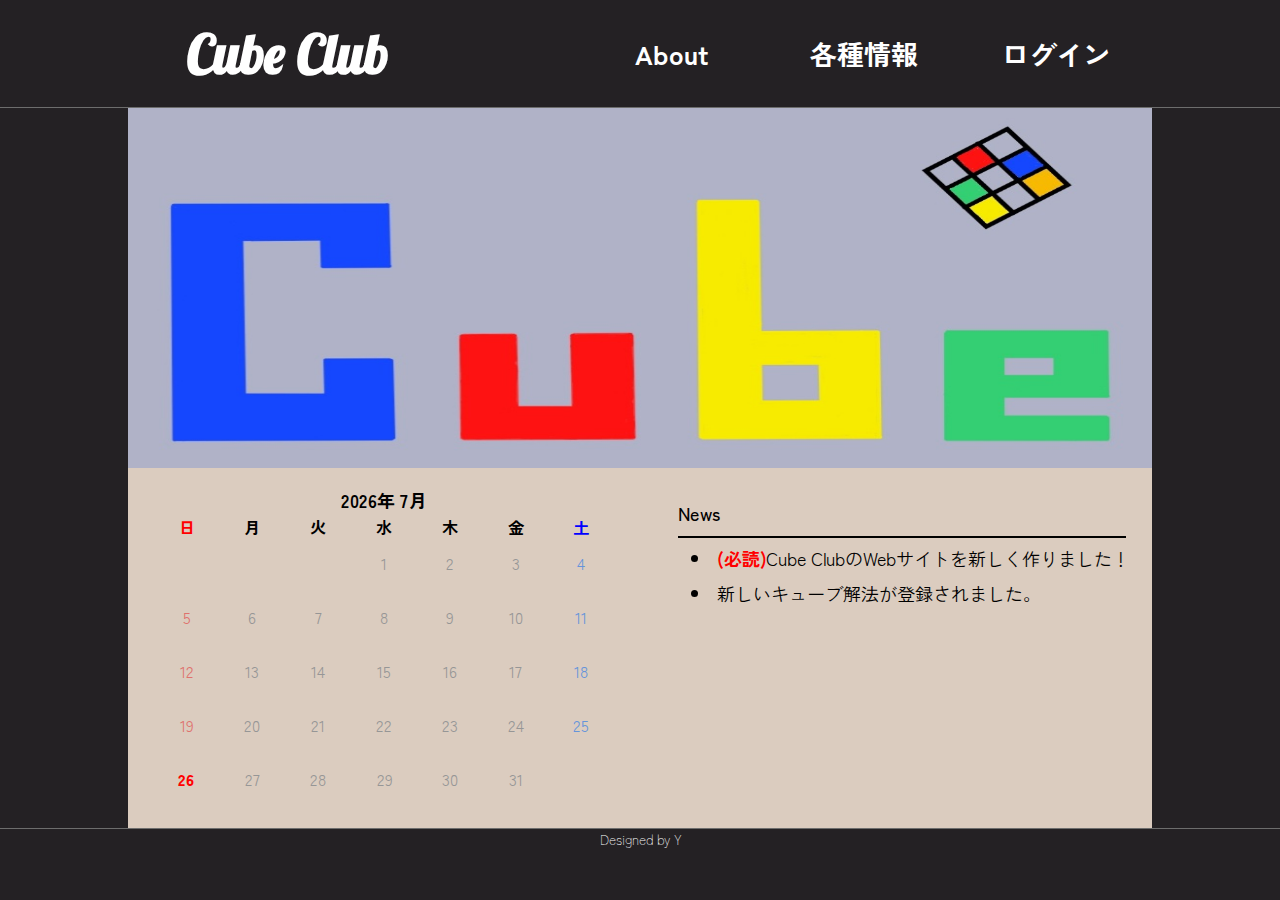
<file: index.html>
<!DOCTYPE html>
<html lang="ja">
    <head>
        <meta http-equiv="Content-Type" content="text/html; charset=UTF-8">
        <title>Cube Club</title>
        <link rel="stylesheet" href="css/index.css">
    </head>
    <body>
        <div id="container">
            <header>
                <div class="empty_space"></div>
                <div id="logo">
                    <h1><a href="index.html">Cube Club</a></h1>
                </div>
                <nav id="top">
                    <ul id="main_menu">   
                        <div class="empty_space"></div>
                        <li><a href="about.html">About</a>
                            <ul class="sub_menu">
                                <li><a href="about.html">サイト紹介</a></li>
                                <li><a href="contact.html">お問い合わせ</a></li>
                            </ul>
                        </li>
                        <li><a href="site.html">各種情報</a>
                            <ul class="sub_menu">
                                <li><a href="site.html">サイト関連</a></li>
                                <li><a href="event.html">イベント</a></li>
                                <li><a href="community.html">コミュニティ</a></li>
                                <li><a href="method.html">キューブ解法</a></li>
                            </ul>
                        </li>
                        <li><a href="login.html">ログイン</a>
                            <ul class="sub_menu">
                                <li><a href="login.html">ログイン</a></li>
                                <li><a href="registration.html">新規登録</a></li>
                            </ul>
                        </li>
                        <div class="empty_space"></div>
                    </ul>
                </nav>
            </header>
            <main>
                <div id="left_space"></div>
                <div id="main_space">
                    <div id="main_image">
                        <img src="images/cube.jpg" alt="main image">
                    </div>
                    <div id="calendar">
                        <script>
                            let today = new Date();
                            let today_year = today.getFullYear();
                            let today_month = today.getMonth() + 1;
                            let today_date = today.getDate();

                            function finalday_of_Month(year, month) {
                                return 32 - new Date(year, month - 1, 32).getDate();
                            }

                            function day_of_week(yyyy, MM, dd) {
                                return new Date(yyyy, MM - 1, dd).getDay();
                            }

                            function make_calendar(yyyy, MM) {
                                document.write("<table>");

                                let year_month = yyyy + "年 " + MM + "月";
                                document.write("<caption>" + year_month + "</caption>");

                                let day = ["日", "月", "火", "水", "木", "金", "土"]
                                document.write("<tr>");
                                for (var i = 0; i <= 6; i++) {
                                    document.write("<th id=\"day_of_the_week\">" + day[i] + "</th>");
                                }
                                document.write("</tr>");
                                
                                let count = 0;

                                document.write("<tr>");
                                if (day_of_week(yyyy, MM, 1) != 0) {
                                    for (var j = 1; j <= day_of_week(yyyy, MM, 1); j++) {
                                        document.write("<td></td>")
                                        count++;
                                    }
                                }
                                
                                let length = count + finalday_of_Month(yyyy, MM);

                                for (var dd = 1; dd <= finalday_of_Month(yyyy, MM); dd++) {
                                    document.write("<td id=\"")

                                    if (day_of_week(yyyy, MM, dd) == 0) {
                                        if (0 <= length && length <= 28) {
                                            document.write("sunday_4week");
                                        } else if (28 < length && length <= 35) {
                                            document.write("sunday_5week");
                                        } else if (35 < length) {
                                            document.write("sunday_6week");
                                        }
                                    } else if (day_of_week(yyyy, MM, dd) == 6) {
                                        if (0 <= length && length <= 28) {
                                            document.write("saturday_4week");
                                        } else if (28 < length && length <= 35) {
                                            document.write("saturday_5week");
                                        } else if (35 < length) {
                                            document.write("saturday_6week");
                                        }
                                    } else {
                                        if (0 <= length && length <= 28) {
                                            document.write("weekday_4week");
                                        } else if (28 < length && length <= 35) {
                                            document.write("weekday_5week");
                                        } else if (35 < length) {
                                            document.write("weekday_6week");
                                        }
                                    }

                                    document.write("\">");
                                    if (dd == today_date) {
                                        if (day_of_week(yyyy, MM, dd) == 0) {
                                            document.write("<span style=\"color: red; font-weight: 900;\">" + dd + "</span>");
                                        } else if (day_of_week(yyyy, MM, dd) == 6) {
                                            document.write("<span style=\"color: blue; font-weight: 900;\">" + dd + "</span>");
                                        } else {
                                            document.write("<span style=\"color: black; font-weight: 900;\">" + dd + "</span>");
                                        }
                                        
                                    } else {
                                        document.write(dd);
                                    }
                                    document.write("<br></td>");

                                    if (day_of_week(yyyy, MM, dd) == 6 || dd == finalday_of_Month(yyyy, MM, dd)) {
                                        document.write("</tr>");
                                    }
                                }
                                document.write("</table>");
                            }

                            make_calendar(today_year, today_month);

                        </script>
                    </div>
                    <div id="news">
                        <div id="title">
                            <h6>News</h6>
                        </div>
                        <div id="new_information">
                            <ul>
                                <li><a href="article_1.html"><strong>(必読)</strong>Cube ClubのWebサイトを新しく作りました！</a></li>
                                <li><a href="method.html">新しいキューブ解法が登録されました。</a></li>
                            </ul>
                        </div>
                    </div>
                </div>
                <div id="right_space"></div>
            </main>
            <footer>
                <p>Designed by Y</p>
            </footer>
        </div>
        <script>

        </script>
    </body>
</html>
</file>
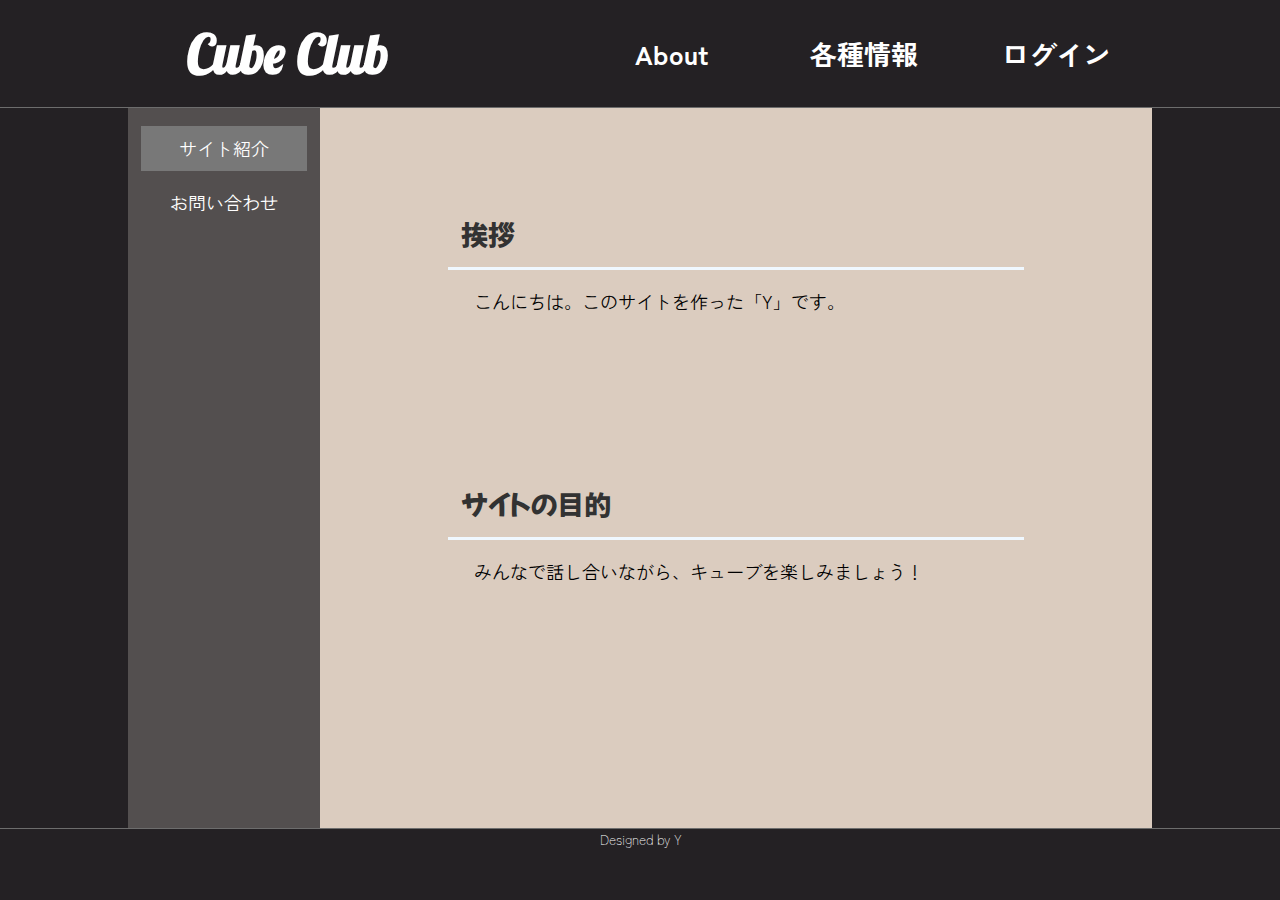
<file: about.html>
<!DOCTYPE html>
<html lang="ja">
    <head>
        <meta http-equiv="Content-Type" content="text/html; charset=UTF-8">
        <title>Cube Club</title>
        <link rel="stylesheet" href="css/about.css">
    </head>
    <body>
        <div id="container">
            <header>
                <div class="empty_space"></div>
                <div id="logo">
                    <h1><a href="index.html">Cube Club</a></h1>
                </div>
                <nav id="top">
                    <ul id="main_menu">
                        <div class="empty_space"></div>
                        <li><a href="about.html">About</a>
                            <ul class="sub_menu">
                                <li><a href="about.html">サイト紹介</a></li>
                                <li><a href="contact.html">お問い合わせ</a></li>
                            </ul>
                        </li>
                        <li><a href="site.html">各種情報</a>
                            <ul class="sub_menu">
                                <li><a href="site.html">サイト関連</a></li>
                                <li><a href="event.html">イベント</a></li>
                                <li><a href="community.html">コミュニティ</a></li>
                                <li><a href="method.html">キューブ解法</a></li>
                            </ul>
                        </li>
                        <li><a href="login.html">ログイン</a>
                            <ul class="sub_menu">
                                <li><a href="login.html">ログイン</a></li>
                                <li><a href="registration.html">新規登録</a></li>
                            </ul>
                        </li>
                        <div class="empty_space"></div>
                    </ul>
                </nav>
            </header>
            <main>
                <div id="left_space"></div>
                <div id="main_space">
                    <div id="sidebar">
                        <ul>
                            <li><a href="about.html" title="current">サイト紹介</a></li>
                            <li><a href="contact.html">お問い合わせ</a></li>
                        </ul>
                    </div>
                    <div id="box">
                        <div id="UD_space"></div>
                        <div id="LR_space"></div>
                        <div id="center">
                            <div id="title">
                                <h1>挨拶</h1>
                            </div>
                            <div id="greeting">
                                <p>こんにちは。このサイトを作った「Y」です。</p>
                            </div>
                            <div id="title">
                                <h1>サイトの目的</h1>
                            </div>
                            <div id="purpose">
                                <p>みんなで話し合いながら、キューブを楽しみましょう！</p>
                            </div>
                        </div>
                        <div id="LR_space"></div>
                        <div id="UD_space"></div>
                    </div>
                </div>
                <div id="right_space"></div>
            </main>
            <footer>
                <p>Designed by Y</p>
            </footer>
        </div>
    </body>
</html>
</file>
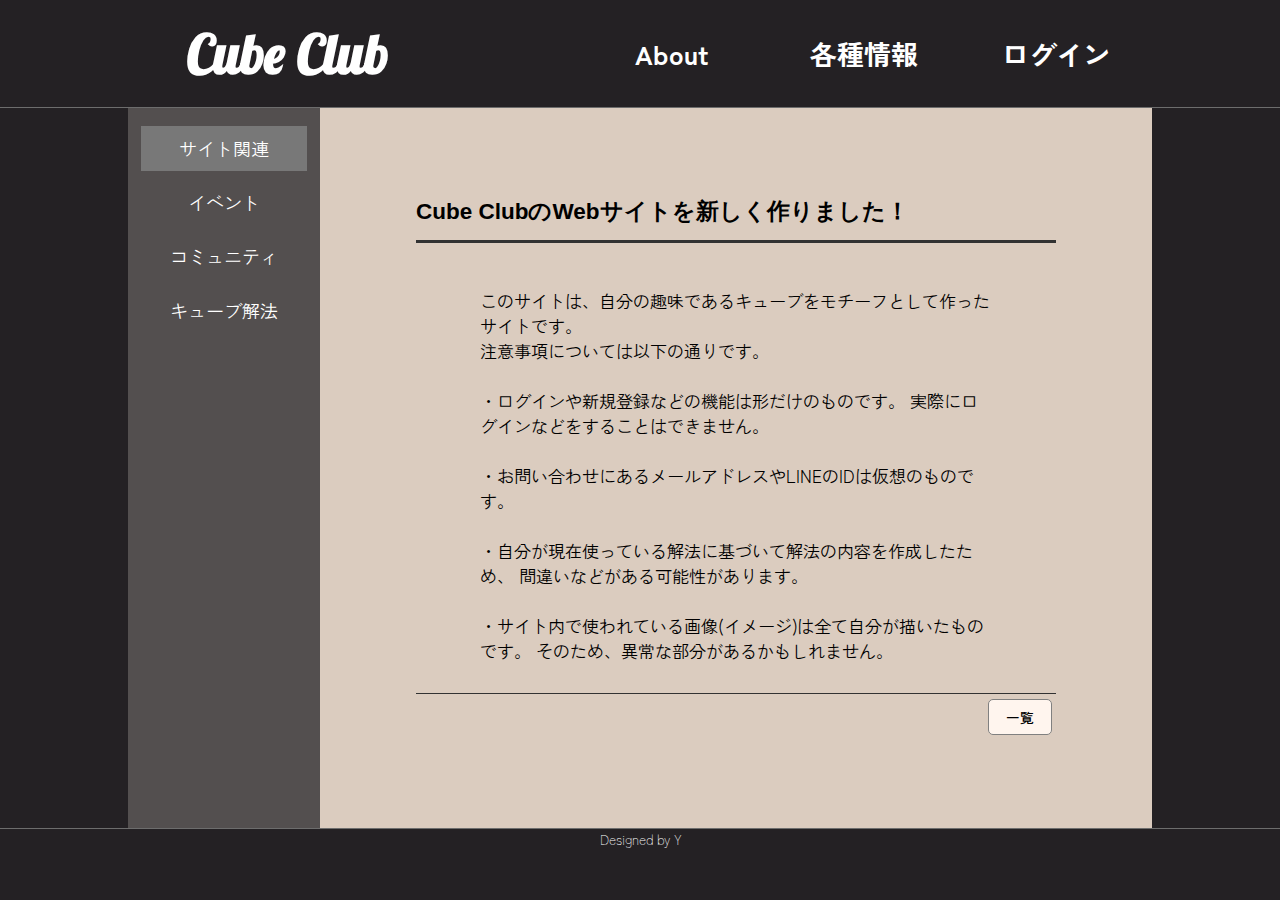
<file: article_1.html>
<!DOCTYPE html>
<html lang="ja">
    <head>
        <meta http-equiv="Content-Type" content="text/html; charset=UTF-8">
        <title>Cube Club</title>
        <link rel="stylesheet" href="css/article_1.css">
    </head>
    <body>
        <div id="container">
            <header>
                <div class="empty_space"></div>
                <div id="logo">
                    <h1><a href="index.html">Cube Club</a></h1>
                </div>
                <nav id="top">
                    <ul id="main_menu">
                        <div class="empty_space"></div>
                        <li><a href="about.html">About</a>
                            <ul class="sub_menu">
                                <li><a href="about.html">サイト紹介</a></li>
                                <li><a href="contact.html">お問い合わせ</a></li>
                            </ul>
                        </li>
                        <li><a href="site.html">各種情報</a>
                            <ul class="sub_menu">
                                <li><a href="site.html">サイト関連</a></li>
                                <li><a href="event.html">イベント</a></li>
                                <li><a href="community.html">コミュニティ</a></li>
                                <li><a href="method.html">キューブ解法</a></li>
                            </ul>
                        </li>
                        <li><a href="login.html">ログイン</a>
                            <ul class="sub_menu">
                                <li><a href="login.html">ログイン</a></li>
                                <li><a href="registration.html">新規登録</a></li>
                            </ul>
                        </li>
                        <div class="empty_space"></div>
                    </ul>
                </nav>
            </header>
            <main>
                <div id="left_space"></div>
                <div id="main_space">
                    <div id="sidebar">
                        <ul>
                            <li><a href="site.html" title="current">サイト関連</a></li>
                            <li><a href="event.html">イベント</a></li>
                            <li><a href="community.html">コミュニティ</a></li>
                            <li><a href="method.html">キューブ解法</a></li>
                        </ul>
                    </div>
                    <div id="box">
                        <div id="title">
                            <p>Cube ClubのWebサイトを新しく作りました！</p>
                        </div>
                        <div id="notification">
                            <p>
                                このサイトは、自分の趣味であるキューブをモチーフとして作ったサイトです。<br>
                                注意事項については以下の通りです。<br><br>
                                ・ログインや新規登録などの機能は形だけのものです。
                                実際にログインなどをすることはできません。<br><br>
                                ・お問い合わせにあるメールアドレスやLINEのIDは仮想のものです。<br><br>
                                ・自分が現在使っている解法に基づいて解法の内容を作成したため、
                                間違いなどがある可能性があります。<br><br>
                                ・サイト内で使われている画像(イメージ)は全て自分が描いたものです。
                                そのため、異常な部分があるかもしれません。<br><br>
                                ・Chrome(96)、Safari(15.1)、Microsoft Edge(96)での動作は確認しましたが、
                                他のバージョンまたはブラウザーでの動作については確認されていません。<br><br>
                                ・様々なケースを考慮してサイトを作成しましたが、上記の内容以外にも
                                異常があるかもしれません。
                            </p>
                        </div>
                        <div id="bottom_bar">
                            <a href="site.html">一覧</a>
                        </div>
                    </div>
                </div>
                <div id="right_space"></div>
            </main>
            <footer>
                <p>Designed by Y</p>
            </footer>
        </div>
    </body>
</html>
</file>
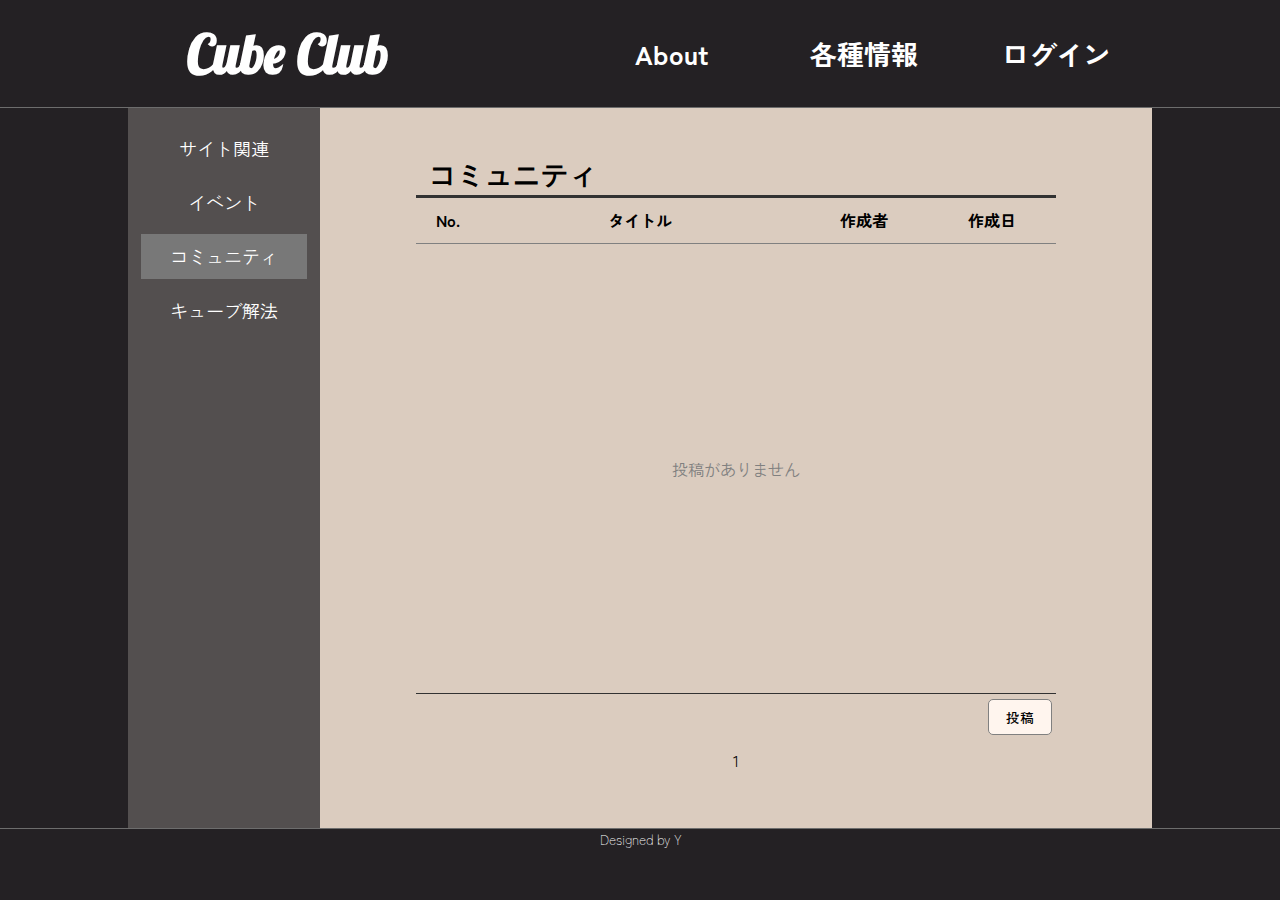
<file: community.html>
<!DOCTYPE html>
<html lang="ja">
    <head>
        <meta http-equiv="Content-Type" content="text/html; charset=UTF-8">
        <title>Cube Club</title>
        <link rel="stylesheet" href="css/community.css">
    </head>
    <body>
        <div id="container">
            <header>
                <div class="empty_space"></div>
                <div id="logo">
                    <h1><a href="index.html">Cube Club</a></h1>
                </div>
                <nav id="top">
                    <ul id="main_menu">
                        <div class="empty_space"></div>
                        <li><a href="about.html">About</a>
                            <ul class="sub_menu">
                                <li><a href="about.html">サイト紹介</a></li>
                                <li><a href="contact.html">お問い合わせ</a></li>
                            </ul>
                        </li>
                        <li><a href="site.html">各種情報</a>
                            <ul class="sub_menu">
                                <li><a href="site.html">サイト関連</a></li>
                                <li><a href="event.html">イベント</a></li>
                                <li><a href="community.html">コミュニティ</a></li>
                                <li><a href="method.html">キューブ解法</a></li>
                            </ul>
                        </li>
                        <li><a href="login.html">ログイン</a>
                            <ul class="sub_menu">
                                <li><a href="login.html">ログイン</a></li>
                                <li><a href="registration.html">新規登録</a></li>
                            </ul>
                        </li>
                        <div class="empty_space"></div>
                    </ul>
                </nav>
            </header>
            <main>
                <div id="left_space"></div>
                <div id="main_space">
                    <div id="sidebar">
                        <ul>
                            <li><a href="site.html">サイト関連</a></li>
                            <li><a href="event.html">イベント</a></li>
                            <li><a href="community.html" title="current">コミュニティ</a></li>
                            <li><a href="method.html">キューブ解法</a></li>
                        </ul>
                    </div>
                    <div id="box">
                        <div id="title">
                            <p>コミュニティ</p>
                        </div>
                        <div id="notification">
                            <table>
                                <tr>
                                    <th>No.</th>
                                    <th>タイトル</th>
                                    <th>作成者</th>
                                    <th>作成日</th>
                                </tr>
                            </table>
                            <p>投稿がありません</p>
                        </div>
                        <div id="bottom_bar">
                            <a href="login.html" onclick="alert('投稿不可：ログインが必要です')">投稿</a>
                        </div>
                        <div id="page_number">
                            <p>1</p>
                        </div>
                    </div>
                </div>
                <div id="right_space"></div>
            </main>
            <footer>
                <p>Designed by Y</p>
            </footer>
        </div>
    </body>
</html>
</file>
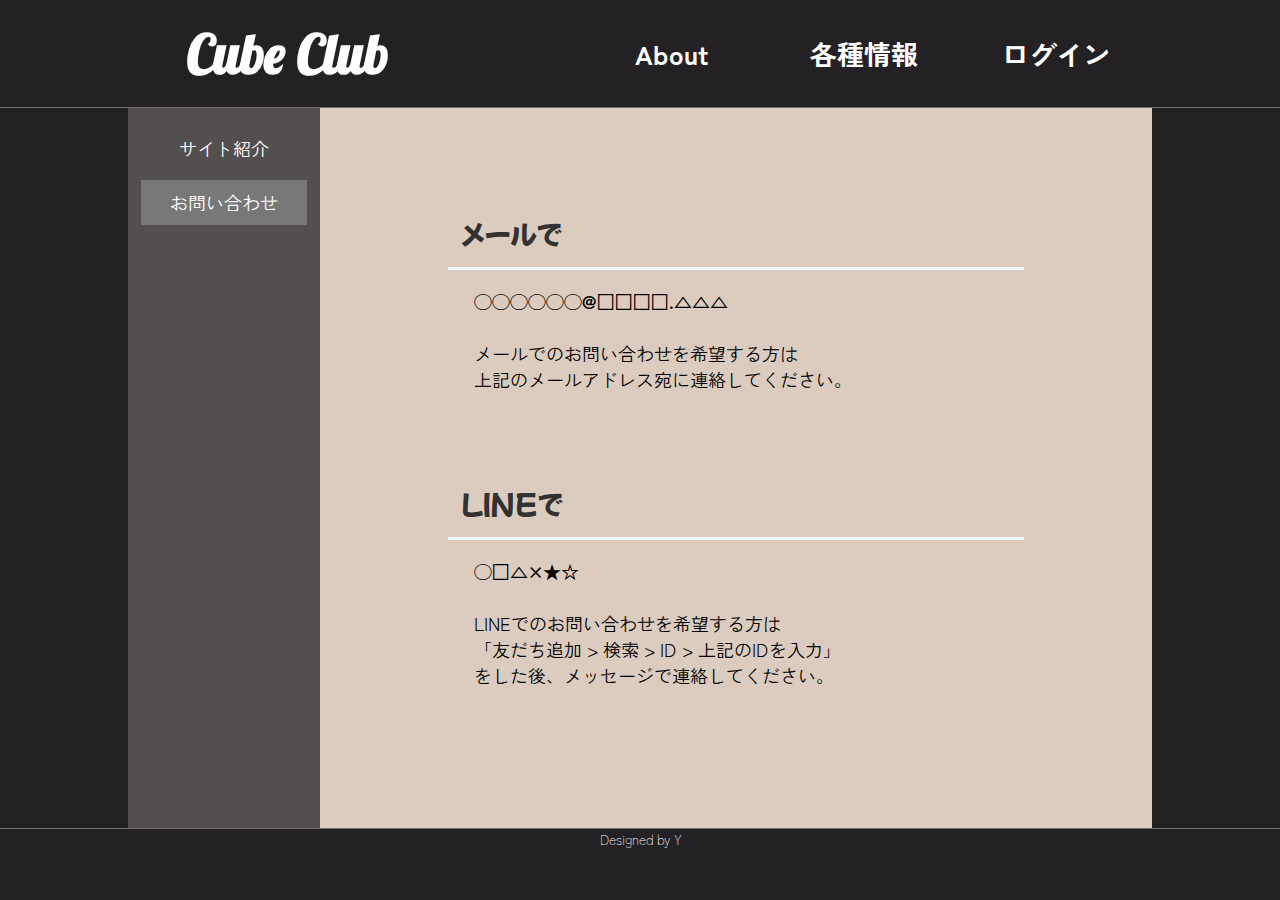
<file: contact.html>
<!DOCTYPE html>
<html lang="ja">
    <head>
        <meta http-equiv="Content-Type" content="text/html; charset=UTF-8">
        <title>Cube Club</title>
        <link rel="stylesheet" href="css/contact.css">
    </head>
    <body>
        <div id="container">
            <header>
                <div class="empty_space"></div>
                <div id="logo">
                    <h1><a href="index.html">Cube Club</a></h1>
                </div>
                <nav id="top">
                    <ul id="main_menu">
                        <div class="empty_space"></div>
                        <li><a href="about.html">About</a>
                            <ul class="sub_menu">
                                <li><a href="about.html">サイト紹介</a></li>
                                <li><a href="contact.html">お問い合わせ</a></li>
                            </ul>
                        </li>
                        <li><a href="site.html">各種情報</a>
                            <ul class="sub_menu">
                                <li><a href="site.html">サイト関連</a></li>
                                <li><a href="event.html">イベント</a></li>
                                <li><a href="community.html">コミュニティ</a></li>
                                <li><a href="method.html">キューブ解法</a></li>
                            </ul>
                        </li>
                        <li><a href="login.html">ログイン</a>
                            <ul class="sub_menu">
                                <li><a href="login.html">ログイン</a></li>
                                <li><a href="registration.html">新規登録</a></li>
                            </ul>
                        </li>
                        <div class="empty_space"></div>
                    </ul>
                </nav>
            </header>
            <main>
                <div id="left_space"></div>
                <div id="main_space">
                    <div id="sidebar">
                        <ul>
                            <li><a href="about.html">サイト紹介</a></li>
                            <li><a href="contact.html" title="current">お問い合わせ</a></li>
                        </ul>
                    </div>
                    <div id="box">
                        <div id="UD_space"></div>
                        <div id="LR_space"></div>
                        <div id="center">
                            <div id="title">
                                <h1>メールで</h1>
                            </div>
                            <div id="email">
                                <p>
                                    <strong>◯◯◯◯◯◯@□□□□.△△△</strong><br><br>
                                    メールでのお問い合わせを希望する方は<br>
                                    上記のメールアドレス宛に連絡してください。
                                </p>
                            </div>
                            <div id="title">
                                <h1>LINEで</h1>
                            </div>
                            <div id="line">
                                <p>
                                    <strong>◯□△×★☆</strong><br><br>
                                    LINEでのお問い合わせを希望する方は<br>
                                    「友だち追加 > 検索 > ID > 上記のIDを入力」<br>
                                    をした後、メッセージで連絡してください。
                                </p>
                            </div>
                        </div>
                        <div id="LR_space"></div>
                        <div id="UD_space"></div>
                    </div>
                </div>
                <div id="right_space"></div>
            </main>
            <footer>
                <p>Designed by Y</p>
            </footer>
        </div>
    </body>
</html>
</file>
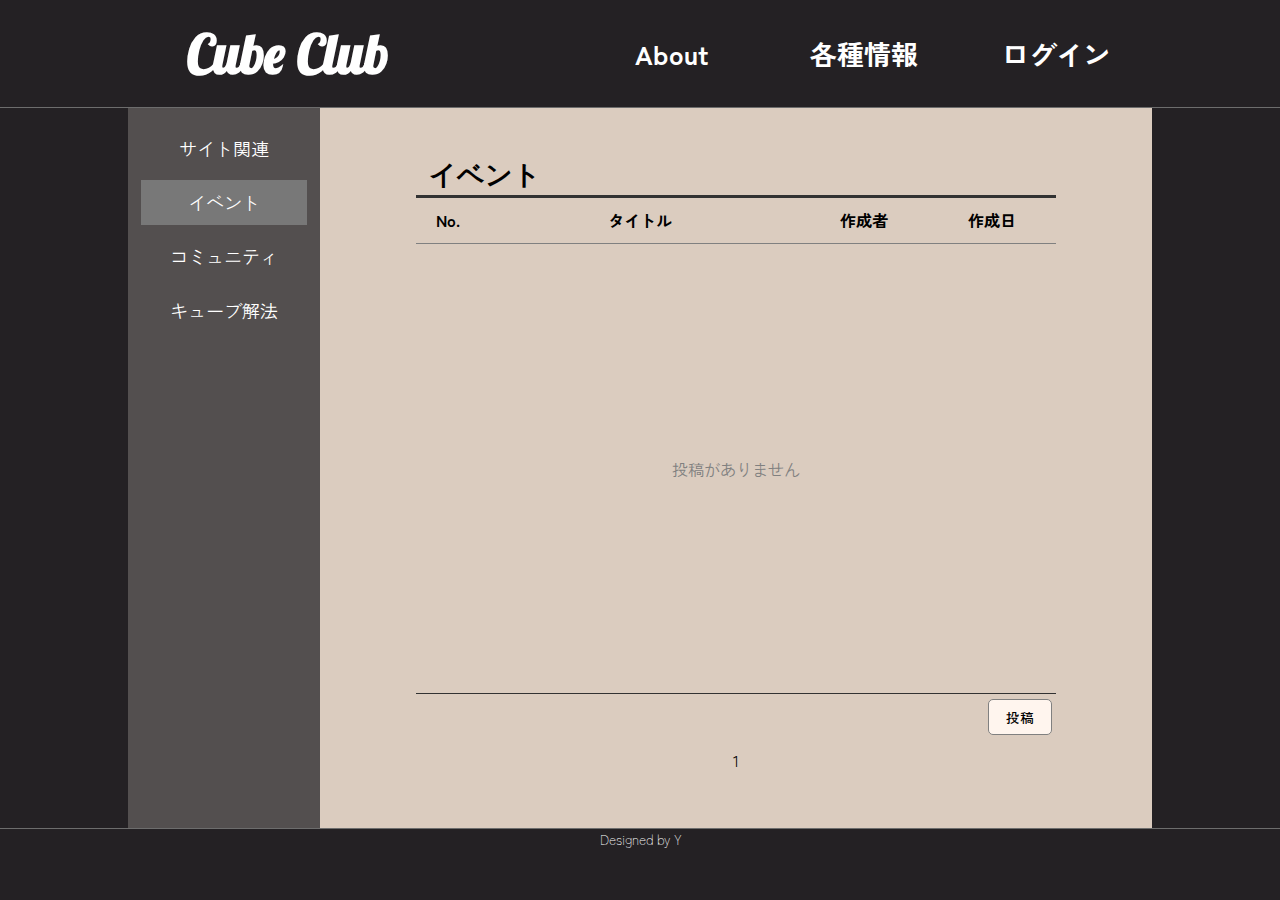
<file: event.html>
<!DOCTYPE html>
<html lang="ja">
    <head>
        <meta http-equiv="Content-Type" content="text/html; charset=UTF-8">
        <title>Cube Club</title>
        <link rel="stylesheet" href="css/event.css">
    </head>
    <body>
        <div id="container">
            <header>
                <div class="empty_space"></div>
                <div id="logo">
                    <h1><a href="index.html">Cube Club</a></h1>
                </div>
                <nav id="top">
                    <ul id="main_menu">
                        <div class="empty_space"></div>
                        <li><a href="about.html">About</a>
                            <ul class="sub_menu">
                                <li><a href="about.html">サイト紹介</a></li>
                                <li><a href="contact.html">お問い合わせ</a></li>
                            </ul>
                        </li>
                        <li><a href="site.html">各種情報</a>
                            <ul class="sub_menu">
                                <li><a href="site.html">サイト関連</a></li>
                                <li><a href="event.html">イベント</a></li>
                                <li><a href="community.html">コミュニティ</a></li>
                                <li><a href="method.html">キューブ解法</a></li>
                            </ul>
                        </li>
                        <li><a href="login.html">ログイン</a>
                            <ul class="sub_menu">
                                <li><a href="login.html">ログイン</a></li>
                                <li><a href="registration.html">新規登録</a></li>
                            </ul>
                        </li>
                        <div class="empty_space"></div>
                    </ul>
                </nav>
            </header>
            <main>
                <div id="left_space"></div>
                <div id="main_space">
                    <div id="sidebar">
                        <ul>
                            <li><a href="site.html">サイト関連</a></li>
                            <li><a href="event.html" title="current">イベント</a></li>
                            <li><a href="community.html">コミュニティ</a></li>
                            <li><a href="method.html">キューブ解法</a></li>
                        </ul>
                    </div>
                    <div id="box">
                        <div id="title">
                            <p>イベント</p>
                        </div>
                        <div id="notification">
                            <table>
                                <tr>
                                    <th>No.</th>
                                    <th>タイトル</th>
                                    <th>作成者</th>
                                    <th>作成日</th>
                                </tr>
                            </table>
                            <p>投稿がありません</p>
                        </div>
                        <div id="bottom_bar">
                            <a href="login.html" onclick="alert('投稿不可：ログインが必要です')">投稿</a>
                        </div>
                        <div id="page_number">
                            <p>1</p>
                        </div>
                    </div>
                </div>
                <div id="right_space"></div>
            </main>
            <footer>
                <p>Designed by Y</p>
            </footer>
        </div>
    </body>
</html>
</file>
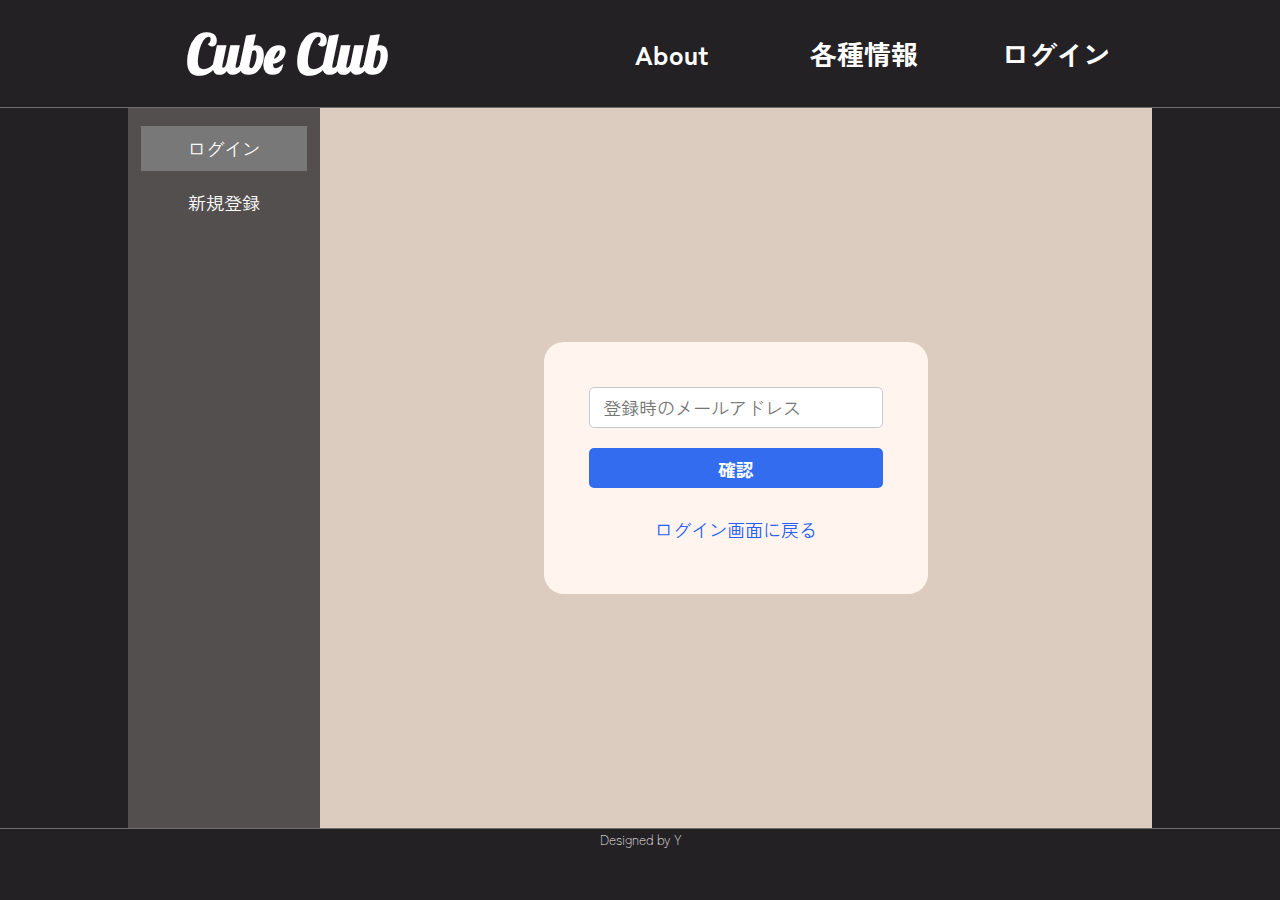
<file: find.html>
<!DOCTYPE html>
<html lang="ja">

<head>
    <meta http-equiv="Content-Type" content="text/html; charset=UTF-8">
    <title>Cube Club ログイン</title>
    <link rel="stylesheet" href="css/find.css">
</head>

<body>
    <div id="container">
        <header>
            <div class="empty_space"></div>
            <div id="logo">
                <h1><a href="index.html">Cube Club</a></h1>
            </div>
            <nav id="top">
                <ul id="main_menu">
                    <div class="empty_space"></div>
                    <li><a href="about.html">About</a>
                        <ul class="sub_menu">
                            <li><a href="about.html">サイト紹介</a></li>
                            <li><a href="contact.html">お問い合わせ</a></li>
                        </ul>
                    </li>
                    <li><a href="site.html">各種情報</a>
                        <ul class="sub_menu">
                            <li><a href="site.html">サイト関連</a></li>
                            <li><a href="event.html">イベント</a></li>
                            <li><a href="community.html">コミュニティ</a></li>
                            <li><a href="method.html">キューブ解法</a></li>
                        </ul>
                    </li>
                    <li><a href="login.html">ログイン</a>
                        <ul class="sub_menu">
                            <li><a href="login.html">ログイン</a></li>
                            <li><a href="registration.html">新規登録</a></li>
                        </ul>
                    </li>
                    <div class="empty_space"></div>
                </ul>
            </nav>
        </header>
        <main>
            <div id="left_space"></div>
            <div id="main_space">
                <div id="sidebar">
                    <ul>
                        <li><a href="login.html" title="current">ログイン</a></li>
                        <li><a href="registration.html">新規登録</a></li>
                    </ul>
                </div>
                <div id="box">
                    <div id="UD_space"></div>
                    <div id="LR_space"></div>
                    <form id="center" method="post" action="" autocomplete="off">
                        <input type="text" name="email_for_check" placeholder="登録時のメールアドレス">
                        <input type="button" id="button" onclick="alert('送信されたメールを確認してください。'); location.href='login.html'" value="確認">
                        <p><a href="login.html">ログイン画面に戻る</a></p>
                    </form>
                    <div id="LR_space"></div>
                    <div id="UD_space"></div>
                </div>
            </div>
            <div id="right_space"></div>
        </main>
        <footer>
            <p>Designed by Y</p>
        </footer>
    </div>
</body>

</html>
</file>
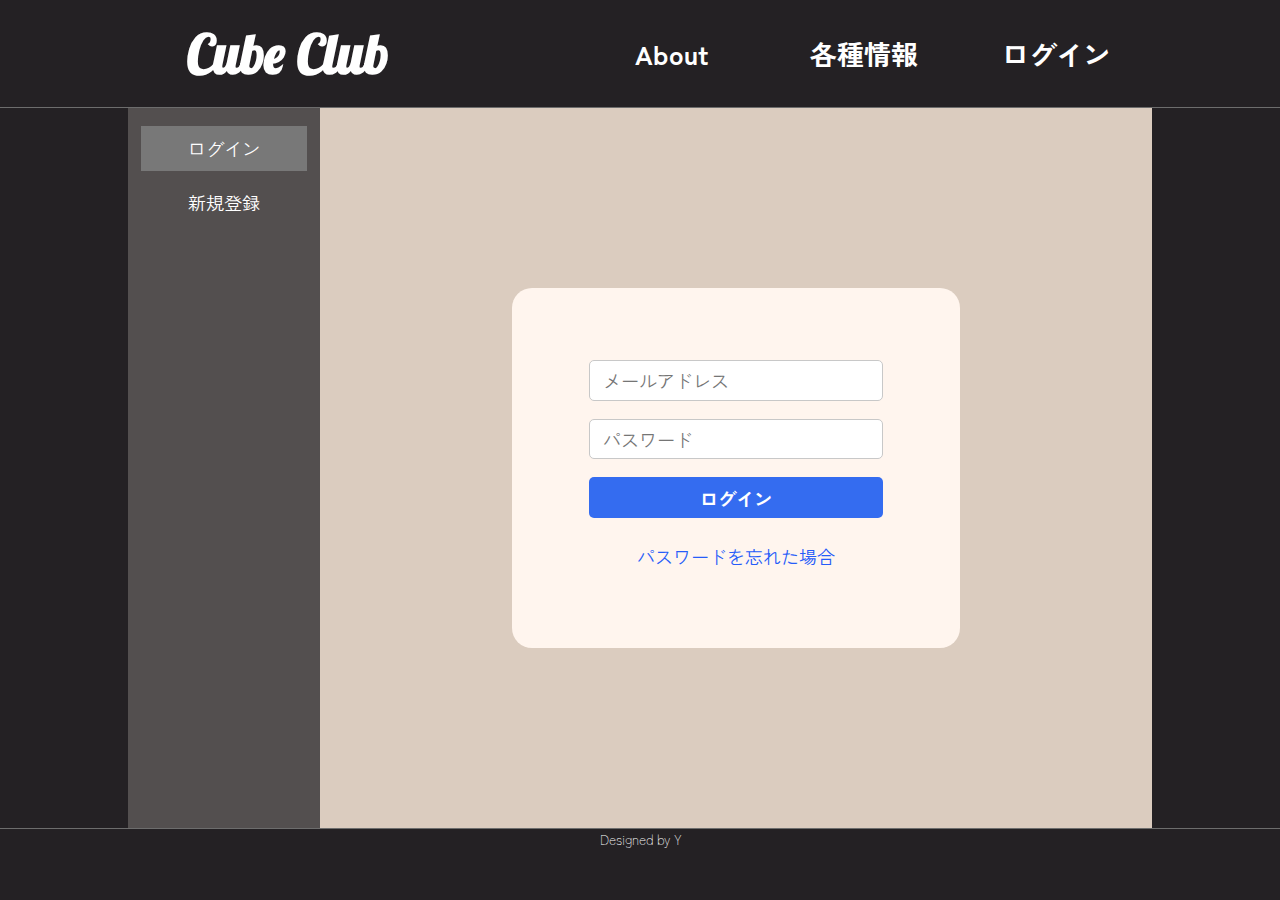
<file: login.html>
<!DOCTYPE html>
<html lang="ja">

<head>
    <meta http-equiv="Content-Type" content="text/html; charset=UTF-8">
    <title>Cube Club ログイン</title>
    <link rel="stylesheet" href="css/login.css">
</head>

<body>
    <div id="container">
        <header>
            <div class="empty_space"></div>
            <div id="logo">
                <h1><a href="index.html">Cube Club</a></h1>
            </div>
            <nav id="top">
                <ul id="main_menu">
                    <div class="empty_space"></div>
                    <li><a href="about.html">About</a>
                        <ul class="sub_menu">
                            <li><a href="about.html">サイト紹介</a></li>
                            <li><a href="contact.html">お問い合わせ</a></li>
                        </ul>
                    </li>
                    <li><a href="site.html">各種情報</a>
                        <ul class="sub_menu">
                            <li><a href="site.html">サイト関連</a></li>
                            <li><a href="event.html">イベント</a></li>
                            <li><a href="community.html">コミュニティ</a></li>
                            <li><a href="method.html">キューブ解法</a></li>
                        </ul>
                    </li>
                    <li><a href="login.html">ログイン</a>
                        <ul class="sub_menu">
                            <li><a href="login.html">ログイン</a></li>
                            <li><a href="registration.html">新規登録</a></li>
                        </ul>
                    </li>
                    <div class="empty_space"></div>
                </ul>
            </nav>
        </header>
        <main>
            <div id="left_space"></div>
            <div id="main_space">
                <div id="sidebar">
                    <ul>
                        <li><a href="login.html" title="current">ログイン</a></li>
                        <li><a href="registration.html">新規登録</a></li>
                    </ul>
                </div>
                <div id="box">
                    <div id="UD_space"></div>
                    <div id="LR_space"></div>
                    <form id="center" method="post" action="" autocomplete="off">
                        <input type="text" name="email" placeholder="メールアドレス">
                        <input type="password" name="Password" placeholder="パスワード">
                        <input type="submit" onclick="alert('登録されていないかメールアドレスまたはパスワードが間違っています。')" value="ログイン">
                        <p><a href="find.html">パスワードを忘れた場合</a></p>
                    </form>
                    <div id="LR_space"></div>
                    <div id="UD_space"></div>
                </div>
            </div>
            <div id="right_space"></div>
        </main>
        <footer>
            <p>Designed by Y</p>
        </footer>
    </div>
</body>

</html>
</file>
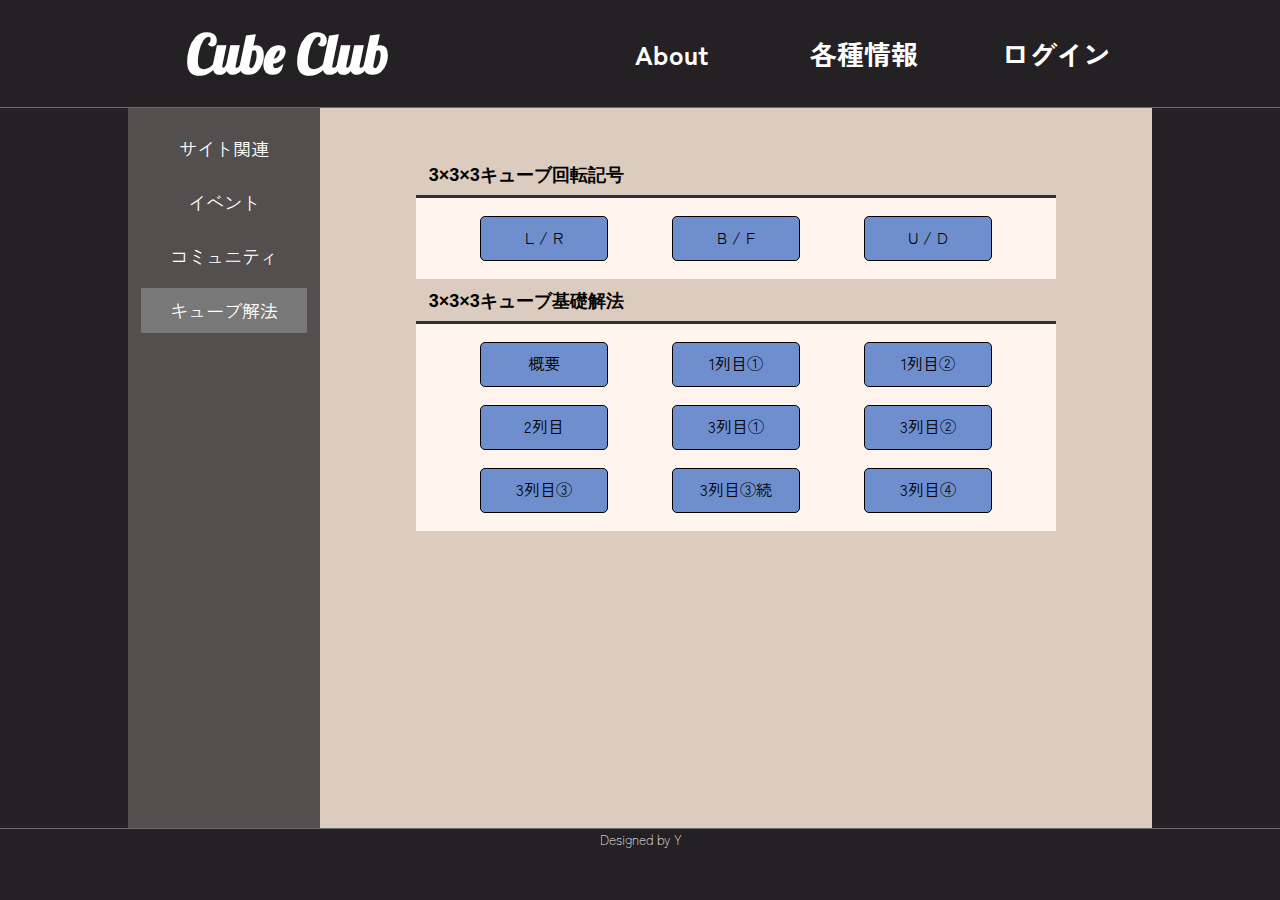
<file: method.html>
<!DOCTYPE html>
<html lang="ja">
    <head>
        <meta http-equiv="Content-Type" content="text/html; charset=UTF-8">
        <title>Cube Club</title>
        <link rel="stylesheet" href="css/method.css">
    </head>
    <body>
        <div id="container">
            <header>
                <div class="empty_space"></div>
                <div id="logo">
                    <h1><a href="index.html">Cube Club</a></h1>
                </div>
                <nav id="top">
                    <ul id="main_menu">
                        <div class="empty_space"></div>
                        <li><a href="about.html">About</a>
                            <ul class="sub_menu">
                                <li><a href="about.html">サイト紹介</a></li>
                                <li><a href="contact.html">お問い合わせ</a></li>
                            </ul>
                        </li>
                        <li><a href="site.html">各種情報</a>
                            <ul class="sub_menu">
                                <li><a href="site.html">サイト関連</a></li>
                                <li><a href="event.html">イベント</a></li>
                                <li><a href="community.html">コミュニティ</a></li>
                                <li><a href="method.html">キューブ解法</a></li>
                            </ul>
                        </li>
                        <li><a href="login.html">ログイン</a>
                            <ul class="sub_menu">
                                <li><a href="login.html">ログイン</a></li>
                                <li><a href="registration.html">新規登録</a></li>
                            </ul>
                        </li>
                        <div class="empty_space"></div>
                    </ul>
                </nav>
            </header>
            <main>
                <div id="left_space"></div>
                <div id="main_space">
                    <div id="sidebar">
                        <ul>
                            <li><a href="site.html">サイト関連</a></li>
                            <li><a href="event.html">イベント</a></li>
                            <li><a href="community.html">コミュニティ</a></li>
                            <li><a href="method.html" title="current">キューブ解法</a></li>
                        </ul>
                    </div>
                    <div id="box">
                        <div class="title">
                            <h6>3×3×3キューブ回転記号</h6>
                        </div>
                        <div class="space_box"></div>
                        <div class="button_box">
                            <p id="float" onclick="float_monitor('images/turn_1.jpg')">L / R</p>
                            <p id="float" onclick="float_monitor('images/turn_2.jpg')">B / F</p>
                            <p id="float" onclick="float_monitor('images/turn_3.jpg')">U / D</p>
                        </div>
                        <div class="space_box"></div>
                        <div class="title">
                            <h6>3×3×3キューブ基礎解法</h6>
                        </div>
                        <div class="space_box"></div>
                        <div class="button_box">
                            <p id="float" onclick="float_monitor('images/method_summary.jpg')">概要</p>
                            <p id="float" onclick="float_monitor('images/first_layer_1.jpg')">1列目①</p>
                            <p id="float" onclick="float_monitor('images/first_layer_2.jpg')">1列目②</p>
                        </div>
                        <div class="space_box"></div>
                        <div class="button_box">
                            <p id="float" onclick="float_monitor('images/second_layer.jpg')">2列目</p>
                            <p id="float" onclick="float_monitor('images/third_layer_1.jpg')">3列目①</p>
                            <p id="float" onclick="float_monitor('images/third_layer_2.jpg')">3列目②</p>
                        </div>
                        <div class="space_box"></div>
                        <div class="button_box">
                            <p id="float" onclick="float_monitor('images/third_layer_3_1.jpg')">3列目③</p>
                            <p id="float" onclick="float_monitor('images/third_layer_3_2.jpg')">3列目③続</p>
                            <p id="float" onclick="float_monitor('images/third_layer_4.jpg')">3列目④</p>
                        </div>
                        <div class="space_box"></div>
                        <div id="monitor">
                            <p onclick="exit()">×</p>
                            <img id="image" alt="image">
                        </div>
                        <script>
                            function float_monitor(fileName_include_path_and_type) {
                                document.getElementById("monitor").style.opacity = "1";
                                document.getElementById("monitor").style.visibility = "visible";
                                document.getElementById("image").src = fileName_include_path_and_type;
                            }

                            function exit() {
                                document.getElementById("monitor").style.opacity = "0";
                                document.getElementById("monitor").style.visibility = "hidden";
                                document.getElementById("image").src = "";
                            }
                        </script>
                    </div>
                </div>
                <div id="right_space"></div>
            </main>
            <footer>
                <p>Designed by Y</p>
            </footer>
        </div>
    </body>
</html>
</file>
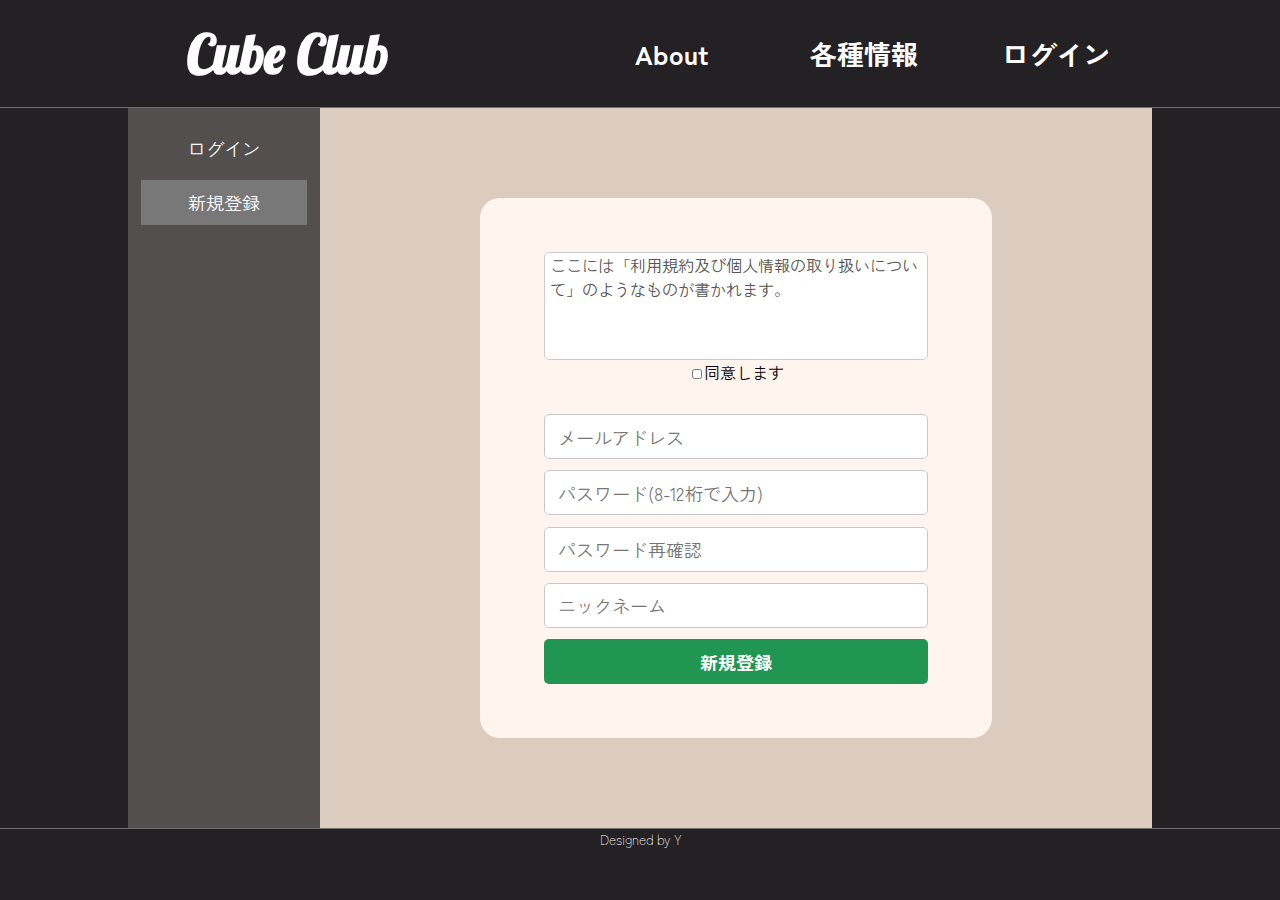
<file: registration.html>
<!DOCTYPE html>
<html lang="ja">
    <head>
        <meta http-equiv="Content-Type" content="text/html; charset=UTF-8">
        <title>Cube Club 新規登録</title>
        <link rel="stylesheet" href="css/registration.css">
    </head>
    <body>
        <div id="container">
            <header>
                <div class="empty_space"></div>
                <div id="logo">
                    <h1><a href="index.html">Cube Club</a></h1>
                </div>
                <nav id="top">
                    <ul id="main_menu">
                        <div class="empty_space"></div>
                        <li><a href="about.html">About</a>
                            <ul class="sub_menu">
                                <li><a href="about.html">サイト紹介</a></li>
                                <li><a href="contact.html">お問い合わせ</a></li>
                            </ul>
                        </li>
                        <li><a href="site.html">各種情報</a>
                            <ul class="sub_menu">
                                <li><a href="site.html">サイト関連</a></li>
                                <li><a href="event.html">イベント</a></li>
                                <li><a href="community.html">コミュニティ</a></li>
                                <li><a href="method.html">キューブ解法</a></li>
                            </ul>
                        </li>
                        <li><a href="login.html">ログイン</a>
                            <ul class="sub_menu">
                                <li><a href="login.html">ログイン</a></li>
                                <li><a href="registration.html">新規登録</a></li>
                            </ul>
                        </li>
                        <div class="empty_space"></div>
                    </ul>
                </nav>
            </header>
            <main>
                <div id="left_space"></div>
                <div id="main_space">
                    <div id="sidebar">
                        <ul>
                            <li><a href="login.html">ログイン</a></li>
                            <li><a href="registration.html" title="current">新規登録</a></li>
                        </ul>
                    </div>
                    <div id="box">
                        <div id="UD_space"></div>
                        <div id="LR_space"></div>
                        <form id="center" method="post" action="" autocomplete="off">
                            <textarea name="policy" id="policy" cols="30" rows="10" disabled readonly>ここには「利用規約及び個人情報の取り扱いについて」のようなものが書かれます。</textarea>
                            <div id="check">
                                <label><input type="checkbox" name="agree" required>同意します</label>
                            </div>
                            <input type="text" name="email" placeholder="メールアドレス" required>
                            <input type="password" name="password" minlength="8" maxlength="12"
                                placeholder="パスワード(8-12桁で入力)" required>
                            <input type="password" name="re_password" minlength="8" maxlength="12" placeholder="パスワード再確認"
                                required>
                            <input type="text" name="nickname" placeholder="ニックネーム" required>
                            <input type="submit" value="新規登録">
                        </form>
                        <div id="LR_space"></div>
                        <div id="UD_space"></div>
                    </div>
                </div>
                <div id="right_space"></div>
            </main>
            <footer>
                <p>Designed by Y</p>
            </footer>
        </div>
    </body>
</html>
</file>
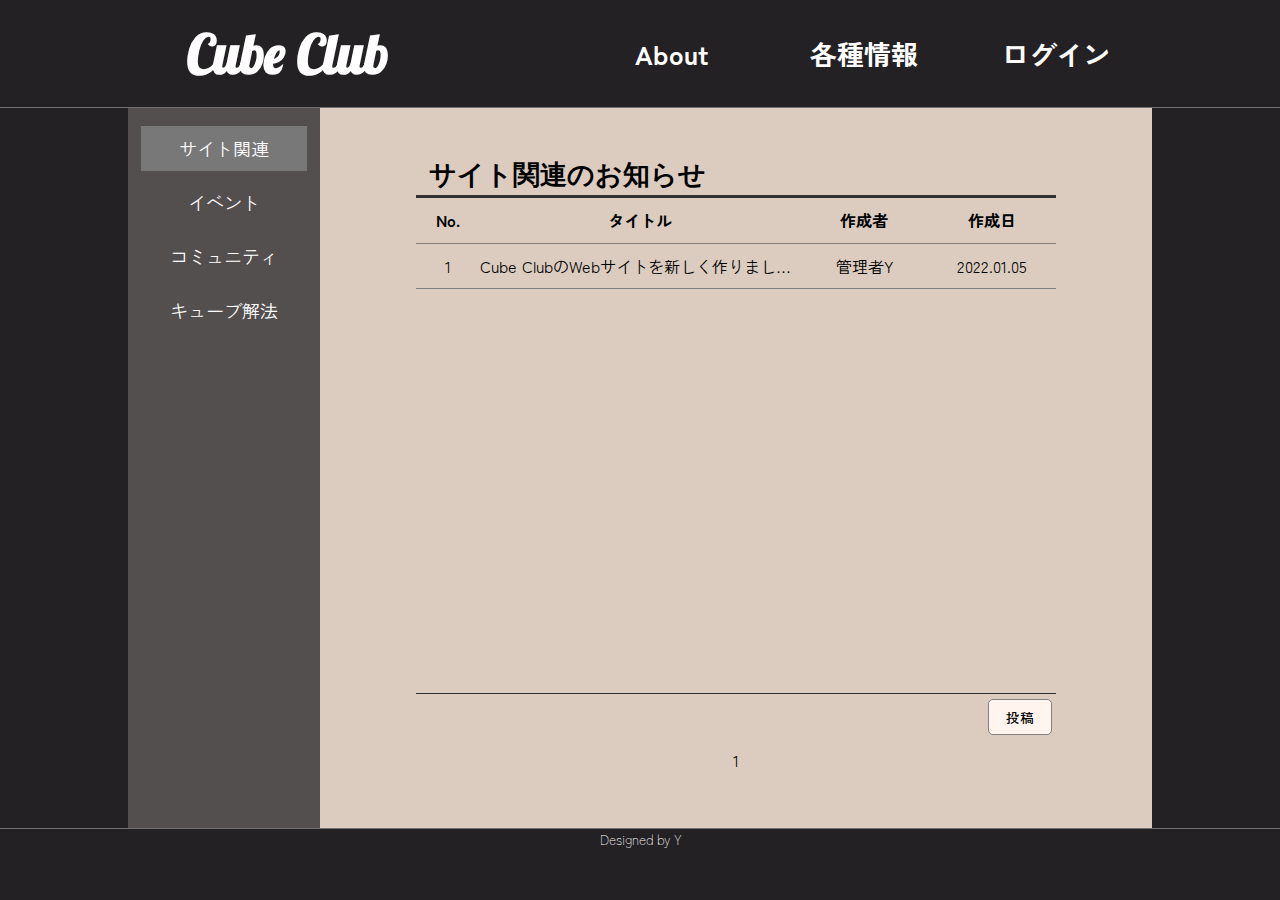
<file: site.html>
<!DOCTYPE html>
<html lang="ja">
    <head>
        <meta http-equiv="Content-Type" content="text/html; charset=UTF-8">
        <title>Cube Club</title>
        <link rel="stylesheet" href="css/site.css">
    </head>
    <body>
        <div id="container">
            <header>
                <div class="empty_space"></div>
                <div id="logo">
                    <h1><a href="index.html">Cube Club</a></h1>
                </div>
                <nav id="top">
                    <ul id="main_menu">
                        <div class="empty_space"></div>
                        <li><a href="about.html">About</a>
                            <ul class="sub_menu">
                                <li><a href="about.html">サイト紹介</a></li>
                                <li><a href="contact.html">お問い合わせ</a></li>
                            </ul>
                        </li>
                        <li><a href="site.html">各種情報</a>
                            <ul class="sub_menu">
                                <li><a href="site.html">サイト関連</a></li>
                                <li><a href="event.html">イベント</a></li>
                                <li><a href="community.html">コミュニティ</a></li>
                                <li><a href="method.html">キューブ解法</a></li>
                            </ul>
                        </li>
                        <li><a href="login.html">ログイン</a>
                            <ul class="sub_menu">
                                <li><a href="login.html">ログイン</a></li>
                                <li><a href="registration.html">新規登録</a></li>
                            </ul>
                        </li>
                        <div class="empty_space"></div>
                    </ul>
                </nav>
            </header>
            <main>
                <div id="left_space"></div>
                <div id="main_space">
                    <div id="sidebar">
                        <ul>
                            <li><a href="site.html" title="current">サイト関連</a></li>
                            <li><a href="event.html">イベント</a></li>
                            <li><a href="community.html">コミュニティ</a></li>
                            <li><a href="method.html">キューブ解法</a></li>
                        </ul>
                    </div>
                    <div id="box">
                        <div id="title">
                            <p>サイト関連のお知らせ</p>
                        </div>
                        <div id="notification">
                            <table>
                                <tr>
                                    <th>No.</th>
                                    <th>タイトル</th>
                                    <th>作成者</th>
                                    <th>作成日</th>
                                </tr>
                                <tr>
                                    <td>1</td>
                                    <td><a href="article_1.html">Cube ClubのWebサイトを新しく作りました！</a></td>
                                    <td>管理者Y</td>
                                    <td>2022.01.05</td>
                                </tr>
                            </table>
                        </div>
                        <div id="bottom_bar">
                            <a href="" onclick="alert('投稿不可：管理者のみ可能です')">投稿</a>
                        </div>
                        <div id="page_number">
                            <p>1</p>
                        </div>
                    </div>
                </div>
                <div id="right_space"></div>
            </main>
            <footer>
                <p>Designed by Y</p>
            </footer>
        </div>
    </body>
</html>
</file>
<file: css/index.css>
/* Font */
@import url('https://fonts.googleapis.com/css2?family=Zen+Kaku+Gothic+Antique:wght@300;400;500&display=swap');
@import url('https://fonts.googleapis.com/css2?family=Pushster&display=swap');
@import url('https://fonts.googleapis.com/css2?family=Mochiy+Pop+P+One&display=swap');

/* Design */

body {
    margin: 0;
}

#container {
    width: 100vw;
    height: 100vh;
    background-color: rgb(36, 33, 36);
}

header {
    width: 100vw;
    height: 12vh;
    box-sizing: border-box;
    border-bottom: 1px solid rgb(109, 109, 109);
}

#logo {
    float: left;
    width: 25vw;
    height: 12vh;
}

#logo > h1 {
    margin: 0;
    padding: 0;
    box-sizing: border-box;
    line-height: 12vh;
    vertical-align: middle;
    text-align: center;
    font-family: 'Pushster', cursive;
    font-size: 6vmin;
}

#logo > h1 > a {
    text-decoration: none;
    color: white;
}

#top {
    float: left;
    width: 60vw;
    height: 12vh;
}

.empty_space {
    float: left;
    margin: 0;
    padding: 0;
    width: 10vw;
    height: 12vh;
}

#main_menu, .sub_menu {
    margin: 0;
    padding: 0;
    list-style: none;
}

#main_menu > li {
    float: left;
}

#main_menu > li > a {
    display: block;
    box-sizing: border-box;
    text-align: center;
    text-decoration: none;
    color: white;
    width: 15vw;
    height: 12vh;
    line-height: 12vh;
    font-family: 'Zen Kaku Gothic Antique', sans-serif;
    font-weight: bold;
    font-size: 3vmin;
}

#main_menu > li > a:hover {
    background-color: rgb(50, 50, 50);
    border-bottom: 1px solid rgb(109, 109, 109);
}

#main_menu > li:hover .sub_menu {
    opacity: 1;
    visibility: visible;
}

#main_menu > li > a:active, .sub_menu > li > a:active {
    color: rgb(180, 180, 180);
}

.sub_menu {
    position: absolute;
    background-color: rgb(50, 50, 50);
    opacity: 0;
    visibility: hidden;
}

.sub_menu > li > a {
    display: block;
    box-sizing: border-box;
    border-right: 1px solid rgb(90, 90, 90);
    border-bottom: 1px solid rgb(90, 90, 90);
    border-left: 1px solid rgb(90, 90, 90);
    text-align: center;
    text-decoration: none;
    color: white;
    width: 15vw;
    height: 6vh;
    line-height: 6vh;
    font-family: 'Zen Kaku Gothic Antique', sans-serif;
    font-size: 2vmin;
}

.sub_menu > li > a:hover {
    background-color: rgb(70, 70, 70);
}

main {
    width: 100vw;
    height: 80vh;
}

#left_space, #right_space {
    float: left;
    margin: 0;
    padding: 0;
    width: 10vw;
    height: 80vh;
}

#main_space {
    float: left;
    width: 80vw;
    height: 80vh;
}

#main_image {
    margin: 0;
    padding: 0;
    width: 80vw;
    height: 40vh;
}

#main_image > img {
    margin: 0;
    padding: 0;
    width: 100%;
    height: 100%;
}

#calendar, #news {
    float: left;
    box-sizing: border-box;
    margin: 0;
    padding: 2.5vh 2vw;
    width: 40vw;
    height: 40vh;
    background-color: rgb(219, 204, 191);
    text-align: center;
    font-family: 'Zen Kaku Gothic Antique', sans-serif;
}

#calendar > table {
    box-sizing: border-box;
    margin: 0;
    padding: 0;
    border-spacing: 0;
    width: 36vw;
    height: 32vh;
    font-size: 1.5vmin;
}

#calendar > table > caption {
    box-sizing: border-box;
    margin: 0;
    padding: 0;
    width: 36vw;
    height: 3vh;
    line-height: 2vh;
    font-size: 2vmin;
    font-weight: bold;
}

#day_of_the_week:first-child {
    color: red;
}

#sunday_4week, #sunday_5week, #sunday_6week {
    color: rgb(223, 113, 109);
}

#day_of_the_week:last-child {
    color: blue;
}

#saturday_4week, #saturday_5week, #saturday_6week {
    color: rgb(101, 148, 219);
}

#weekday_4week, #weekday_5week, #weekday_6week {
    color: rgb(150, 150, 150);
}

#day_of_the_week {
    box-sizing: border-box;
    margin: 0;
    padding: 0;
    width: 6vw;
    height: 2vh;
    line-height: 2vh;
    font-size: 1.8vmin;
    font-weight: 600;
}

#sunday_4week, #sunday_5week, #sunday_6week, 
#weekday_4week, #weekday_5week, #weekday_6week,   
#saturday_4week, #saturday_5week, #saturday_6week {
    box-sizing: border-box;
    margin: 0;
    padding: 0;
    width: 6vw;
    line-height: 6vh;
    font-size: 1.8vmin;
    font-weight: 400;
}

#sunday_4week, #weekday_4week, #saturday_4week {
    height: 7.5vh;
    line-height: 7.5vh;
}

#sunday_5week, #weekday_5week, #saturday_5week {
    height: 6vh;
    line-height: 6vh;
}

#sunday_6week, #weekday_6week, #saturday_6week {
    height: 5vh;
    line-height: 5vh;
}

#title {
    box-sizing: border-box;
    margin: 0;
    padding-left: 1vw;
    width: 36vw;
    height: 5vh;
    line-height: 5vh;
    text-align: left;
}

#title > h6 {
    box-sizing: border-box;
    margin: 0;
    padding: 0;
    font-size: 2vmin;
    font-weight: 500;
    border-bottom: 2px solid black;
}

#new_information {
    box-sizing: border-box;
    margin: 0;
    padding: 0;
    width: 36vw;
    height: 30vh;
}

#new_information > ul {
    margin: 0;
    padding-left: 1vw;
    text-align: left;
    list-style-position: inside;
}

#new_information > ul > li {
    margin-bottom: 1vh;
    padding-left: 1vw;
    width: 36vw;
    font-size: 2vmin;
    overflow: hidden;
    white-space: nowrap;
    text-overflow: ellipsis;
}

#new_information > ul > li:first-child {
    margin-top: 1vh;
}

#new_information > ul > li > a {
    text-decoration: none;
    color: black;
}

#new_information > ul > li > a:hover {
    text-decoration: underline;
}

#new_information > ul > li > a > strong {
    color: red;
}

footer {
    clear: both;
    width: 100vw;
    height: 8vh;
    box-sizing: border-box;
    border-top: 1px solid rgb(109, 109, 109);
}

footer > p {
    margin: 0;
    padding: 0;
    text-align: center;
    font-family: 'Zen Kaku Gothic Antique', sans-serif;
    font-weight: lighter;
    color: white;
    font-size: 1.5vmin;
}
</file>
<file: css/about.css>
/* Font */
@import url('https://fonts.googleapis.com/css2?family=Zen+Kaku+Gothic+Antique:wght@300;400;500&display=swap');
@import url('https://fonts.googleapis.com/css2?family=Pushster&display=swap');
@import url('https://fonts.googleapis.com/css2?family=Mochiy+Pop+P+One&display=swap');

/* Design */

body {
    margin: 0;
}

#container {
    width: 100vw;
    height: 100vh;
    background-color: rgb(36, 33, 36);
}

header {
    width: 100vw;
    height: 12vh;
    box-sizing: border-box;
    border-bottom: 1px solid rgb(109, 109, 109);
}

#logo {
    float: left;
    width: 25vw;
    height: 12vh;
}

#logo > h1 {
    margin: 0;
    padding: 0;
    box-sizing: border-box;
    line-height: 12vh;
    vertical-align: middle;
    text-align: center;
    font-family: 'Pushster', cursive;
    font-size: 6vmin;
}

#logo > h1 > a {
    text-decoration: none;
    color: white;
}

#top {
    float: left;
    width: 60vw;
    height: 12vh;
}

.empty_space {
    float: left;
    margin: 0;
    padding: 0;
    width: 10vw;
    height: 12vh;
}

#main_menu, .sub_menu {
    margin: 0;
    padding: 0;
    list-style: none;
}

#main_menu > li {
    float: left;
}

#main_menu > li > a {
    display: block;
    box-sizing: border-box;
    text-align: center;
    text-decoration: none;
    color: white;
    width: 15vw;
    height: 12vh;
    line-height: 12vh;
    font-family: 'Zen Kaku Gothic Antique', sans-serif;
    font-weight: bold;
    font-size: 3vmin;
}

#main_menu > li > a:hover {
    background-color: rgb(50, 50, 50);
    border-bottom: 1px solid rgb(109, 109, 109);
}

#main_menu > li:hover .sub_menu {
    opacity: 1;
    visibility: visible;
}

#main_menu > li > a:active, .sub_menu > li > a:active {
    color: rgb(180, 180, 180);
}

.sub_menu {
    position: absolute;
    background-color: rgb(50, 50, 50);
    opacity: 0;
    visibility: hidden;
}

.sub_menu > li > a {
    display: block;
    box-sizing: border-box;
    border-right: 1px solid rgb(90, 90, 90);
    border-bottom: 1px solid rgb(90, 90, 90);
    border-left: 1px solid rgb(90, 90, 90);
    text-align: center;
    text-decoration: none;
    color: white;
    width: 15vw;
    height: 6vh;
    line-height: 6vh;
    font-family: 'Zen Kaku Gothic Antique', sans-serif;
    font-size: 2vmin;
}

.sub_menu > li > a:hover {
    background-color: rgb(70, 70, 70);
}

main {
    width: 100vw;
    height: 80vh;
}

#left_space, #right_space {
    float: left;
    margin: 0;
    padding: 0;
    width: 10vw;
    height: 80vh;
}

#main_space {
    float: left;
    width: 80vw;
    height: 80vh;
}

#sidebar {
    float: left;
    margin: 0;
    padding: 0;
    width: 15vw;
    height: 80vh;
    background-color: rgb(83, 79, 79);
}

#sidebar > ul {
    margin: 2vh 1vw;
    padding: 0;
    list-style-type: none;
}

#sidebar > ul >li {
    margin-bottom: 1vh;
}

#sidebar > ul > li > a {
    display: block;
    box-sizing: border-box;
    text-align: center;
    text-decoration: none;
    color: white;
    width: 13vw;
    height: 5vh;
    line-height: 5vh;
    font-family: 'Zen Kaku Gothic Antique', sans-serif;
    font-size: 2vmin;
}

#sidebar > ul > li > a[title ~= current] {
    background-color: rgb(120, 120, 120);
}

#sidebar > ul > li > a:hover {
    background-color: rgb(100, 100, 100);
}

#sidebar > ul > li > a:active {
    color: rgb(180, 180, 180);
}

#box {
    float: left;
    margin: 0;
    padding: 0;
    width: 65vw;
    height: 80vh;
    background-color: rgb(219, 204, 191);
}

#UD_space {
    clear: both;
    margin: 0;
    padding: 0;
    width: 65vw;
    height: 10vh;
}

#LR_space {
    float: left;
    margin: 0;
    padding: 0;
    width: 10vw;
    height: 60vh;
}

#center {
    float: left;
    margin: 0;
    padding: 0;
    width: 45vw;
    height: 60vh;
}

#title {
    box-sizing: border-box;
    margin: 0;
    padding: 0;
    width: 45vw;
    height: 8vh;
    line-height: 8vh;
    vertical-align: text-bottom;
    border-bottom: 3px solid aliceblue;
    text-align: left;
}

#title > h1 {
    box-sizing: border-box;
    margin: 0;
    padding-left: 1vw;
    font-family: 'Mochiy Pop P One', sans-serif;
    font-weight: lighter;
    color: rgb(50, 50, 50);
    font-size: 3vmin;
}

#greeting, #purpose {
    box-sizing: border-box;
    margin: 0;
    padding: 2vh 2vw;
    width: 45vw;
    height: 22vh;
    font-family: 'Zen Kaku Gothic Antique', sans-serif;
}

#greeting > p, #purpose > p {
    margin: 0;
    padding: 0;
    font-size: 2vmin;
}

footer {
    clear: both;
    width: 100vw;
    height: 8vh;
    box-sizing: border-box;
    border-top: 1px solid rgb(109, 109, 109);
}

footer p {
    margin: 0;
    padding: 0;
    text-align: center;
    font-family: 'Zen Kaku Gothic Antique', sans-serif;
    font-weight: lighter;
    color: white;
    font-size: 1.5vmin;
}
</file>
<file: css/article_1.css>
/* Font */
@import url('https://fonts.googleapis.com/css2?family=Zen+Kaku+Gothic+Antique:wght@300;400;500&display=swap');
@import url('https://fonts.googleapis.com/css2?family=Pushster&display=swap');
@import url('https://fonts.googleapis.com/css2?family=Zen+Kaku+Gothic+Antique:wght@300;400&display=swap');

/* Design */

body {
    margin: 0;
}

#container {
    width: 100vw;
    height: 100vh;
    background-color: rgb(36, 33, 36);
}

header {
    width: 100vw;
    height: 12vh;
    box-sizing: border-box;
    border-bottom: 1px solid rgb(109, 109, 109);
}

#logo {
    float: left;
    width: 25vw;
    height: 12vh;
}

#logo > h1 {
    margin: 0;
    padding: 0;
    box-sizing: border-box;
    line-height: 12vh;
    vertical-align: middle;
    text-align: center;
    font-family: 'Pushster', cursive;
    font-size: 6vmin;
}

#logo > h1 > a {
    text-decoration: none;
    color: white;
}

#top {
    float: left;
    width: 60vw;
    height: 12vh;
}

.empty_space {
    float: left;
    margin: 0;
    padding: 0;
    width: 10vw;
    height: 12vh;
}

#main_menu, .sub_menu {
    margin: 0;
    padding: 0;
    list-style: none;
}

#main_menu > li {
    float: left;
}

#main_menu > li > a {
    display: block;
    box-sizing: border-box;
    text-align: center;
    text-decoration: none;
    color: white;
    width: 15vw;
    height: 12vh;
    line-height: 12vh;
    font-family: 'Zen Kaku Gothic Antique', sans-serif;
    font-weight: bold;
    font-size: 3vmin;
}

#main_menu > li > a:hover {
    background-color: rgb(50, 50, 50);
    border-bottom: 1px solid rgb(109, 109, 109);
}

#main_menu > li:hover .sub_menu {
    opacity: 1;
    visibility: visible;
}

#main_menu > li > a:active, .sub_menu > li > a:active {
    color: rgb(180, 180, 180);
}

.sub_menu {
    position: absolute;
    background-color: rgb(50, 50, 50);
    opacity: 0;
    visibility: hidden;
}

.sub_menu > li > a {
    display: block;
    box-sizing: border-box;
    border-right: 1px solid rgb(90, 90, 90);
    border-bottom: 1px solid rgb(90, 90, 90);
    border-left: 1px solid rgb(90, 90, 90);
    text-align: center;
    text-decoration: none;
    color: white;
    width: 15vw;
    height: 6vh;
    line-height: 6vh;
    font-family: 'Zen Kaku Gothic Antique', sans-serif;
    font-size: 2vmin;
}

.sub_menu > li > a:hover {
    background-color: rgb(70, 70, 70);
}

main {
    width: 100vw;
    height: 80vh;
}

#left_space, #right_space {
    float: left;
    margin: 0;
    padding: 0;
    width: 10vw;
    height: 80vh;
}

#main_space {
    float: left;
    width: 80vw;
    height: 80vh;
}

#sidebar {
    float: left;
    margin: 0;
    padding: 0;
    width: 15vw;
    height: 80vh;
    background-color: rgb(83, 79, 79);
}

#sidebar > ul {
    margin: 2vh 1vw;
    padding: 0;
    list-style-type: none;
}

#sidebar > ul >li {
    margin-bottom: 1vh;
}

#sidebar > ul > li > a {
    display: block;
    box-sizing: border-box;
    text-align: center;
    text-decoration: none;
    color: white;
    width: 13vw;
    height: 5vh;
    line-height: 5vh;
    font-family: 'Zen Kaku Gothic Antique', sans-serif;
    font-size: 2vmin;
}

#sidebar > ul > li > a[title ~= current] {
    background-color: rgb(120, 120, 120);
}

#sidebar > ul > li > a:hover {
    background-color: rgb(100, 100, 100);
}

#sidebar > ul > li > a:active {
    color: rgb(180, 180, 180);
}

#box {
    box-sizing: border-box;
    float: left;
    margin: 0;
    padding: 5vh 7.5vw;
    width: 65vw;
    height: 80vh;
    background-color: rgb(219, 204, 191);
    font-family: 'Zen Kaku Gothic Antique', sans-serif;
}

#title {
    box-sizing: border-box;
    margin: 0;
    padding: 0;
    width: 50vw;
    height: 10vh;
    line-height: 13vh;
    text-align: left;
    border-bottom: 3px solid rgb(50, 50, 50);
}

#title > p {
    box-sizing: border-box;
    margin: 0;
    padding: 0;
    font-size: 2.5vmin;
    font-weight: bold;
    font-family: 'Mochiy Pop P One', sans-serif;
}

#notification {
    box-sizing: border-box;
    margin: 0;
    padding: 5vh 5vw;
    width: 50vw;
    height: 50vh;
    font-size: 1.9vmin;
    overflow: auto;
}

#notification > p {
    box-sizing: border-box;
    margin: 0;
    padding: 0;
}

#bottom_bar {
    position: relative;
    box-sizing: border-box;
    margin: 0;
    padding: 0;
    width: 50vw;
    height: 10vh;
    font-size: 1vmin;
    border-top: 1px solid rgb(50, 50, 50);
}

#bottom_bar > a {
    display: block;
    box-sizing: border-box;
    position: absolute;
    margin: 0;
    padding: 0;
    right: 0.5vh;
    top: 0.5vh;
    width: 5vw;
    height: 4vh;
    line-height: 3.8vh;
    text-align: center;
    text-decoration: none;
    color: black;
    font-size: 1.5vmin;
    font-weight: 500;
    border: 0.1vh solid grey;
    border-radius: 5px;
    background-color: seashell;
}

#bottom_bar > a:hover {    
    background-color: rgb(235, 225, 218);
}

#bottom_bar > a:active {
    background-color: rgb(215, 205, 198);
}

footer {
    clear: both;
    width: 100vw;
    height: 8vh;
    box-sizing: border-box;
    border-top: 1px solid rgb(109, 109, 109);
}

footer p {
    margin: 0;
    padding: 0;
    text-align: center;
    font-family: 'Zen Kaku Gothic Antique', sans-serif;
    font-weight: lighter;
    color: white;
    font-size: 1.5vmin;
}
</file>
<file: css/community.css>
/* Font */
@import url('https://fonts.googleapis.com/css2?family=Zen+Kaku+Gothic+Antique:wght@300;400;500&display=swap');
@import url('https://fonts.googleapis.com/css2?family=Pushster&display=swap');

/* Design */

body {
    margin: 0;
}

#container {
    width: 100vw;
    height: 100vh;
    background-color: rgb(36, 33, 36);
}

header {
    width: 100vw;
    height: 12vh;
    box-sizing: border-box;
    border-bottom: 1px solid rgb(109, 109, 109);
}

#logo {
    float: left;
    width: 25vw;
    height: 12vh;
}

#logo > h1 {
    margin: 0;
    padding: 0;
    box-sizing: border-box;
    line-height: 12vh;
    vertical-align: middle;
    text-align: center;
    font-family: 'Pushster', cursive;
    font-size: 6vmin;
}

#logo > h1 > a {
    text-decoration: none;
    color: white;
}

#top {
    float: left;
    width: 60vw;
    height: 12vh;
}

.empty_space {
    float: left;
    margin: 0;
    padding: 0;
    width: 10vw;
    height: 12vh;
}

#main_menu, .sub_menu {
    margin: 0;
    padding: 0;
    list-style: none;
}

#main_menu > li {
    float: left;
}

#main_menu > li > a {
    display: block;
    box-sizing: border-box;
    text-align: center;
    text-decoration: none;
    color: white;
    width: 15vw;
    height: 12vh;
    line-height: 12vh;
    font-family: 'Zen Kaku Gothic Antique', sans-serif;
    font-weight: bold;
    font-size: 3vmin;
}

#main_menu > li > a:hover {
    background-color: rgb(50, 50, 50);
    border-bottom: 1px solid rgb(109, 109, 109);
}

#main_menu > li:hover .sub_menu {
    opacity: 1;
    visibility: visible;
}

#main_menu > li > a:active, .sub_menu > li > a:active {
    color: rgb(180, 180, 180);
}

.sub_menu {
    position: absolute;
    background-color: rgb(50, 50, 50);
    opacity: 0;
    visibility: hidden;
}

.sub_menu > li > a {
    display: block;
    box-sizing: border-box;
    border-right: 1px solid rgb(90, 90, 90);
    border-bottom: 1px solid rgb(90, 90, 90);
    border-left: 1px solid rgb(90, 90, 90);
    text-align: center;
    text-decoration: none;
    color: white;
    width: 15vw;
    height: 6vh;
    line-height: 6vh;
    font-family: 'Zen Kaku Gothic Antique', sans-serif;
    font-size: 2vmin;
}

.sub_menu > li > a:hover {
    background-color: rgb(70, 70, 70);
}

main {
    width: 100vw;
    height: 80vh;
}

#left_space, #right_space {
    float: left;
    margin: 0;
    padding: 0;
    width: 10vw;
    height: 80vh;
}

#main_space {
    float: left;
    width: 80vw;
    height: 80vh;
}

#sidebar {
    float: left;
    margin: 0;
    padding: 0;
    width: 15vw;
    height: 80vh;
    background-color: rgb(83, 79, 79);
}

#sidebar > ul {
    margin: 2vh 1vw;
    padding: 0;
    list-style-type: none;
}

#sidebar > ul >li {
    margin-bottom: 1vh;
}

#sidebar > ul > li > a {
    display: block;
    box-sizing: border-box;
    text-align: center;
    text-decoration: none;
    color: white;
    width: 13vw;
    height: 5vh;
    line-height: 5vh;
    font-family: 'Zen Kaku Gothic Antique', sans-serif;
    font-size: 2vmin;
}

#sidebar > ul > li > a[title ~= current] {
    background-color: rgb(120, 120, 120);
}

#sidebar > ul > li > a:hover {
    background-color: rgb(100, 100, 100);
}

#sidebar > ul > li > a:active {
    color: rgb(180, 180, 180);
}

#box {
    box-sizing: border-box;
    float: left;
    margin: 0;
    padding: 5vh 7.5vw;
    width: 65vw;
    height: 80vh;
    background-color: rgb(219, 204, 191);
    font-family: 'Zen Kaku Gothic Antique', sans-serif;
}

#title {
    box-sizing: border-box;
    margin: 0;
    padding-left: 1vw;
    width: 50vw;
    height: 5vh;
    line-height: 5vh;
    vertical-align: bottom;
    text-align: left;
    border-bottom: 3px solid rgb(50, 50, 50);
}

#title > p {
    box-sizing: border-box;
    margin: 0;
    padding: 0;
    font-size: 3vmin;
    font-weight: bold;
    font-family: 'Mochiy Pop P One', sans-serif;
}

#notification {
    box-sizing: border-box;
    margin: 0;
    padding: 0;
    width: 50vw;
    height: 55vh;
    text-align: center;
    font-size: 1.8vmin;
}

#notification > p {
    box-sizing: border-box;
    margin: 0;
    padding: 0;
    line-height: 50vh;
    color: grey;
}

#notification > table {
    box-sizing: border-box;
    margin: 0;
    padding: 0;
    width: 50vw;
    text-align: center;
    border-collapse: collapse;
}

#notification > table > tbody > tr {
    box-sizing: border-box;
    margin: 0;
    padding: 0;
    width: 50vw;
    height: 5vh;
}

#notification > table > tbody > tr:not(:nth-child(11)) {
    border-bottom: 1px solid grey;
}

#notification > table > tbody > tr > th:nth-child(1),
#notification > table > tbody > tr > td:nth-child(1) {
    box-sizing: border-box;
    margin: 0;
    padding: 0;
    width: 5vw;
    height: 5vh;
}

#notification > table > tbody > tr > th:nth-child(2),
#notification > table > tbody > tr > td:nth-child(2) {
    box-sizing: border-box;
    margin: 0;
    padding: 0;
    width: 25vw;
    height: 5vh;
}

#notification > table > tbody > tr > th:nth-child(3),
#notification > table > tbody > tr > td:nth-child(3) {
    box-sizing: border-box;
    margin: 0;
    padding: 0;
    width: 10vw;
    height: 5vh;
}

#notification > table > tbody > tr > th:nth-child(4),
#notification > table > tbody > tr > td:nth-child(4) {
    box-sizing: border-box;
    margin: 0;
    padding: 0;
    width: 10vw;
    height: 5vh;
}

.notice_link {
    text-decoration: none;
    color: black;
}

.notice_link:hover {
    text-decoration: underline;
}

#bottom_bar {
    position: relative;
    box-sizing: border-box;
    margin: 0;
    padding: 0;
    width: 50vw;
    height: 5vh;
    line-height: 5vh;
    font-size: 1vmin;
    border-top: 1px solid rgb(50, 50, 50);
}

#bottom_bar > a {
    display: block;
    position: absolute;
    box-sizing: border-box;
    margin: 0;
    padding: 0;
    right: 0.5vh;
    top: 0.5vh;
    width: 5vw;
    height: 4vh;
    line-height: 3.8vh;
    text-align: center;
    text-decoration: none;
    color: black;
    font-size: 1.5vmin;
    font-weight: 500;
    border: 0.1vh solid grey;
    border-radius: 5px;
    background-color: seashell;
}

#bottom_bar > a:hover {    
    background-color: rgb(235, 225, 218);
}

#bottom_bar > a:active {
    background-color: rgb(215, 205, 198);
}

#page_number {
    box-sizing: border-box;
    margin: 0;
    padding: 0;
    width: 50vw;
    height: 5vh;
    font-size: 1vmin;
    text-align: center;
    line-height: 5vh;
}

#page_number > p {
    box-sizing: border-box;
    margin: 0;
    padding: 0;
    font-size: 1.8vmin;
}

footer {
    clear: both;
    width: 100vw;
    height: 8vh;
    box-sizing: border-box;
    border-top: 1px solid rgb(109, 109, 109);
}

footer p {
    margin: 0;
    padding: 0;
    text-align: center;
    font-family: 'Zen Kaku Gothic Antique', sans-serif;
    font-weight: lighter;
    color: white;
    font-size: 1.5vmin;
}
</file>
<file: css/contact.css>
/* Font */
@import url('https://fonts.googleapis.com/css2?family=Zen+Kaku+Gothic+Antique:wght@300;400;500&display=swap');
@import url('https://fonts.googleapis.com/css2?family=Pushster&display=swap');
@import url('https://fonts.googleapis.com/css2?family=Mochiy+Pop+P+One&display=swap');

/* Design */

body {
    margin: 0;
}

#container {
    width: 100vw;
    height: 100vh;
    background-color: rgb(36, 33, 36);
}

header {
    width: 100vw;
    height: 12vh;
    box-sizing: border-box;
    border-bottom: 1px solid rgb(109, 109, 109);
}

#logo {
    float: left;
    width: 25vw;
    height: 12vh;
}

#logo > h1 {
    margin: 0;
    padding: 0;
    box-sizing: border-box;
    line-height: 12vh;
    vertical-align: middle;
    text-align: center;
    font-family: 'Pushster', cursive;
    font-size: 6vmin;
}

#logo > h1 > a {
    text-decoration: none;
    color: white;
}

#top {
    float: left;
    width: 60vw;
    height: 12vh;
}

.empty_space {
    float: left;
    margin: 0;
    padding: 0;
    width: 10vw;
    height: 12vh;
}

#main_menu, .sub_menu {
    margin: 0;
    padding: 0;
    list-style: none;
}

#main_menu > li {
    float: left;
}

#main_menu > li > a {
    display: block;
    box-sizing: border-box;
    text-align: center;
    text-decoration: none;
    color: white;
    width: 15vw;
    height: 12vh;
    line-height: 12vh;
    font-family: 'Zen Kaku Gothic Antique', sans-serif;
    font-weight: bold;
    font-size: 3vmin;
}

#main_menu > li > a:hover {
    background-color: rgb(50, 50, 50);
    border-bottom: 1px solid rgb(109, 109, 109);
}

#main_menu > li:hover .sub_menu {
    opacity: 1;
    visibility: visible;
}

#main_menu > li > a:active, .sub_menu > li > a:active {
    color: rgb(180, 180, 180);
}

.sub_menu {
    position: absolute;
    background-color: rgb(50, 50, 50);
    opacity: 0;
    visibility: hidden;
}

.sub_menu > li > a {
    display: block;
    box-sizing: border-box;
    border-right: 1px solid rgb(90, 90, 90);
    border-bottom: 1px solid rgb(90, 90, 90);
    border-left: 1px solid rgb(90, 90, 90);
    text-align: center;
    text-decoration: none;
    color: white;
    width: 15vw;
    height: 6vh;
    line-height: 6vh;
    font-family: 'Zen Kaku Gothic Antique', sans-serif;
    font-size: 2vmin;
}

.sub_menu > li > a:hover {
    background-color: rgb(70, 70, 70);
}

main {
    width: 100vw;
    height: 80vh;
}

#left_space, #right_space {
    float: left;
    margin: 0;
    padding: 0;
    width: 10vw;
    height: 80vh;
}

#main_space {
    float: left;
    width: 80vw;
    height: 80vh;
}

#sidebar {
    float: left;
    margin: 0;
    padding: 0;
    width: 15vw;
    height: 80vh;
    background-color: rgb(83, 79, 79);
}

#sidebar > ul {
    margin: 2vh 1vw;
    padding: 0;
    list-style-type: none;
}

#sidebar > ul >li {
    margin-bottom: 1vh;
}

#sidebar > ul > li > a {
    display: block;
    box-sizing: border-box;
    text-align: center;
    text-decoration: none;
    color: white;
    width: 13vw;
    height: 5vh;
    line-height: 5vh;
    font-family: 'Zen Kaku Gothic Antique', sans-serif;
    font-size: 2vmin;
}

#sidebar > ul > li > a[title ~= current] {
    background-color: rgb(120, 120, 120);
}

#sidebar > ul > li > a:hover {
    background-color: rgb(100, 100, 100);
}

#sidebar > ul > li > a:active {
    color: rgb(180, 180, 180);
}

#box {
    float: left;
    margin: 0;
    padding: 0;
    width: 65vw;
    height: 80vh;
    background-color: rgb(219, 204, 191);
}

#UD_space {
    clear: both;
    margin: 0;
    padding: 0;
    width: 65vw;
    height: 10vh;
}

#LR_space {
    float: left;
    margin: 0;
    padding: 0;
    width: 10vw;
    height: 60vh;
}

#center {
    float: left;
    margin: 0;
    padding: 0;
    width: 45vw;
    height: 60vh;
}

#title {
    box-sizing: border-box;
    margin: 0;
    padding: 0;
    width: 45vw;
    height: 8vh;
    line-height: 8vh;
    vertical-align: text-bottom;
    border-bottom: 3px solid aliceblue;
    text-align: left;
}

#title > h1 {
    box-sizing: border-box;
    margin: 0;
    padding-left: 1vw;
    font-family: 'Mochiy Pop P One', sans-serif;
    font-weight: lighter;
    color: rgb(50, 50, 50);
    font-size: 3vmin;
}

#email, #line {
    box-sizing: border-box;
    margin: 0;
    padding: 2vh 2vw;
    width: 45vw;
    height: 22vh;
    font-family: 'Zen Kaku Gothic Antique', sans-serif;
    overflow: auto;
}

#email > p, #line > p {
    margin: 0;
    padding: 0;
    font-size: 2vmin;
}

footer {
    clear: both;
    width: 100vw;
    height: 8vh;
    box-sizing: border-box;
    border-top: 1px solid rgb(109, 109, 109);
}

footer p {
    margin: 0;
    padding: 0;
    text-align: center;
    font-family: 'Zen Kaku Gothic Antique', sans-serif;
    font-weight: lighter;
    color: white;
    font-size: 1.5vmin;
}
</file>
<file: css/event.css>
/* Font */
@import url('https://fonts.googleapis.com/css2?family=Zen+Kaku+Gothic+Antique:wght@300;400;500&display=swap');
@import url('https://fonts.googleapis.com/css2?family=Pushster&display=swap');

/* Design */

body {
    margin: 0;
}

#container {
    width: 100vw;
    height: 100vh;
    background-color: rgb(36, 33, 36);
}

header {
    width: 100vw;
    height: 12vh;
    box-sizing: border-box;
    border-bottom: 1px solid rgb(109, 109, 109);
}

#logo {
    float: left;
    width: 25vw;
    height: 12vh;
}

#logo > h1 {
    margin: 0;
    padding: 0;
    box-sizing: border-box;
    line-height: 12vh;
    vertical-align: middle;
    text-align: center;
    font-family: 'Pushster', cursive;
    font-size: 6vmin;
}

#logo > h1 > a {
    text-decoration: none;
    color: white;
}

#top {
    float: left;
    width: 60vw;
    height: 12vh;
}

.empty_space {
    float: left;
    margin: 0;
    padding: 0;
    width: 10vw;
    height: 12vh;
}

#main_menu, .sub_menu {
    margin: 0;
    padding: 0;
    list-style: none;
}

#main_menu > li {
    float: left;
}

#main_menu > li > a {
    display: block;
    box-sizing: border-box;
    text-align: center;
    text-decoration: none;
    color: white;
    width: 15vw;
    height: 12vh;
    line-height: 12vh;
    font-family: 'Zen Kaku Gothic Antique', sans-serif;
    font-weight: bold;
    font-size: 3vmin;
}

#main_menu > li > a:hover {
    background-color: rgb(50, 50, 50);
    border-bottom: 1px solid rgb(109, 109, 109);
}

#main_menu > li:hover .sub_menu {
    opacity: 1;
    visibility: visible;
}

#main_menu > li > a:active, .sub_menu > li > a:active {
    color: rgb(180, 180, 180);
}

.sub_menu {
    position: absolute;
    background-color: rgb(50, 50, 50);
    opacity: 0;
    visibility: hidden;
}

.sub_menu > li > a {
    display: block;
    box-sizing: border-box;
    border-right: 1px solid rgb(90, 90, 90);
    border-bottom: 1px solid rgb(90, 90, 90);
    border-left: 1px solid rgb(90, 90, 90);
    text-align: center;
    text-decoration: none;
    color: white;
    width: 15vw;
    height: 6vh;
    line-height: 6vh;
    font-family: 'Zen Kaku Gothic Antique', sans-serif;
    font-size: 2vmin;
}

.sub_menu > li > a:hover {
    background-color: rgb(70, 70, 70);
}

main {
    width: 100vw;
    height: 80vh;
}

#left_space, #right_space {
    float: left;
    margin: 0;
    padding: 0;
    width: 10vw;
    height: 80vh;
}

#main_space {
    float: left;
    width: 80vw;
    height: 80vh;
}

#sidebar {
    float: left;
    margin: 0;
    padding: 0;
    width: 15vw;
    height: 80vh;
    background-color: rgb(83, 79, 79);
}

#sidebar > ul {
    margin: 2vh 1vw;
    padding: 0;
    list-style-type: none;
}

#sidebar > ul >li {
    margin-bottom: 1vh;
}

#sidebar > ul > li > a {
    display: block;
    box-sizing: border-box;
    text-align: center;
    text-decoration: none;
    color: white;
    width: 13vw;
    height: 5vh;
    line-height: 5vh;
    font-family: 'Zen Kaku Gothic Antique', sans-serif;
    font-size: 2vmin;
}

#sidebar > ul > li > a[title ~= current] {
    background-color: rgb(120, 120, 120);
}

#sidebar > ul > li > a:hover {
    background-color: rgb(100, 100, 100);
}

#sidebar > ul > li > a:active {
    color: rgb(180, 180, 180);
}

#box {
    box-sizing: border-box;
    float: left;
    margin: 0;
    padding: 5vh 7.5vw;
    width: 65vw;
    height: 80vh;
    background-color: rgb(219, 204, 191);
    font-family: 'Zen Kaku Gothic Antique', sans-serif;
}

#title {
    box-sizing: border-box;
    margin: 0;
    padding-left: 1vw;
    width: 50vw;
    height: 5vh;
    line-height: 5vh;
    vertical-align: bottom;
    text-align: left;
    border-bottom: 3px solid rgb(50, 50, 50);
}

#title > p {
    box-sizing: border-box;
    margin: 0;
    padding: 0;
    font-size: 3vmin;
    font-weight: bold;
    font-family: 'Mochiy Pop P One', sans-serif;
}

#notification {
    box-sizing: border-box;
    margin: 0;
    padding: 0;
    width: 50vw;
    height: 55vh;
    text-align: center;
    font-size: 1.8vmin;
}

#notification > p {
    box-sizing: border-box;
    margin: 0;
    padding: 0;
    line-height: 50vh;
    color: grey;
}

#notification > table {
    box-sizing: border-box;
    margin: 0;
    padding: 0;
    width: 50vw;
    text-align: center;
    border-collapse: collapse;
}

#notification > table > tbody > tr {
    box-sizing: border-box;
    margin: 0;
    padding: 0;
    width: 50vw;
    height: 5vh;
}

#notification > table > tbody > tr:not(:nth-child(11)) {
    border-bottom: 1px solid grey;
}

#notification > table > tbody > tr > th:nth-child(1),
#notification > table > tbody > tr > td:nth-child(1) {
    box-sizing: border-box;
    margin: 0;
    padding: 0;
    width: 5vw;
    height: 5vh;
}

#notification > table > tbody > tr > th:nth-child(2),
#notification > table > tbody > tr > td:nth-child(2) {
    box-sizing: border-box;
    margin: 0;
    padding: 0;
    width: 25vw;
    height: 5vh;
}

#notification > table > tbody > tr > th:nth-child(3),
#notification > table > tbody > tr > td:nth-child(3) {
    box-sizing: border-box;
    margin: 0;
    padding: 0;
    width: 10vw;
    height: 5vh;
}

#notification > table > tbody > tr > th:nth-child(4),
#notification > table > tbody > tr > td:nth-child(4) {
    box-sizing: border-box;
    margin: 0;
    padding: 0;
    width: 10vw;
    height: 5vh;
}

.notice_link {
    text-decoration: none;
    color: black;
}

.notice_link:hover {
    text-decoration: underline;
}

#bottom_bar {
    position: relative;
    box-sizing: border-box;
    margin: 0;
    padding: 0;
    width: 50vw;
    height: 5vh;
    line-height: 5vh;
    font-size: 1vmin;
    border-top: 1px solid rgb(50, 50, 50);
}

#bottom_bar > a {
    display: block;
    position: absolute;
    box-sizing: border-box;
    margin: 0;
    padding: 0;
    right: 0.5vh;
    top: 0.5vh;
    width: 5vw;
    height: 4vh;
    line-height: 3.8vh;
    text-align: center;
    text-decoration: none;
    color: black;
    font-size: 1.5vmin;
    font-weight: 500;
    border: 0.1vh solid grey;
    border-radius: 5px;
    background-color: seashell;
}

#bottom_bar > a:hover {    
    background-color: rgb(235, 225, 218);
}

#bottom_bar > a:active {
    background-color: rgb(215, 205, 198);
}

#page_number {
    box-sizing: border-box;
    margin: 0;
    padding: 0;
    width: 50vw;
    height: 5vh;
    font-size: 1vmin;
    text-align: center;
    line-height: 5vh;
}

#page_number > p {
    box-sizing: border-box;
    margin: 0;
    padding: 0;
    font-size: 1.8vmin;
}

footer {
    clear: both;
    width: 100vw;
    height: 8vh;
    box-sizing: border-box;
    border-top: 1px solid rgb(109, 109, 109);
}

footer p {
    margin: 0;
    padding: 0;
    text-align: center;
    font-family: 'Zen Kaku Gothic Antique', sans-serif;
    font-weight: lighter;
    color: white;
    font-size: 1.5vmin;
}
</file>
<file: css/find.css>
/* Font */
@import url('https://fonts.googleapis.com/css2?family=Zen+Kaku+Gothic+Antique:wght@300;400;500&display=swap');
@import url('https://fonts.googleapis.com/css2?family=Pushster&display=swap');

/* Design */

body {
    margin: 0;
}

#container {
    width: 100vw;
    height: 100vh;
    background-color: rgb(36, 33, 36);
}

header {
    width: 100vw;
    height: 12vh;
    box-sizing: border-box;
    border-bottom: 1px solid rgb(109, 109, 109);
}

#logo {
    float: left;
    width: 25vw;
    height: 12vh;
}

#logo > h1 {
    margin: 0;
    padding: 0;
    box-sizing: border-box;
    line-height: 12vh;
    vertical-align: middle;
    text-align: center;
    font-family: 'Pushster', cursive;
    font-size: 6vmin;
}

#logo > h1 > a {
    text-decoration: none;
    color: white;
}

#top {
    float: left;
    width: 60vw;
    height: 12vh;
}

.empty_space {
    float: left;
    margin: 0;
    padding: 0;
    width: 10vw;
    height: 12vh;
}

#main_menu, .sub_menu {
    margin: 0;
    padding: 0;
    list-style: none;
}

#main_menu > li {
    float: left;
}

#main_menu > li > a {
    display: block;
    box-sizing: border-box;
    text-align: center;
    text-decoration: none;
    color: white;
    width: 15vw;
    height: 12vh;
    line-height: 12vh;
    font-family: 'Zen Kaku Gothic Antique', sans-serif;
    font-weight: bold;
    font-size: 3vmin;
}

#main_menu > li > a:hover {
    background-color: rgb(50, 50, 50);
    border-bottom: 1px solid rgb(109, 109, 109);
}

#main_menu > li:hover .sub_menu {
    opacity: 1;
    visibility: visible;
}

#main_menu > li > a:active, .sub_menu > li > a:active {
    color: rgb(180, 180, 180);
}

.sub_menu {
    position: absolute;
    background-color: rgb(50, 50, 50);
    opacity: 0;
    visibility: hidden;
}

.sub_menu > li > a {
    display: block;
    box-sizing: border-box;
    border-right: 1px solid rgb(90, 90, 90);
    border-bottom: 1px solid rgb(90, 90, 90);
    border-left: 1px solid rgb(90, 90, 90);
    text-align: center;
    text-decoration: none;
    color: white;
    width: 15vw;
    height: 6vh;
    line-height: 6vh;
    font-family: 'Zen Kaku Gothic Antique', sans-serif;
    font-size: 2vmin;
}

.sub_menu > li > a:hover {
    background-color: rgb(70, 70, 70);
}

main {
    width: 100vw;
    height: 80vh;
}

#left_space, #right_space {
    float: left;
    margin: 0;
    padding: 0;
    width: 10vw;
    height: 80vh;
}

#main_space {
    float: left;
    width: 80vw;
    height: 80vh;
}

#sidebar {
    float: left;
    margin: 0;
    padding: 0;
    width: 15vw;
    height: 80vh;
    background-color: rgb(83, 79, 79);
}

#sidebar > ul {
    margin: 2vh 1vw;
    padding: 0;
    list-style-type: none;
}

#sidebar > ul >li {
    margin-bottom: 1vh;
}

#sidebar > ul > li > a {
    display: block;
    box-sizing: border-box;
    text-align: center;
    text-decoration: none;
    color: white;
    width: 13vw;
    height: 5vh;
    line-height: 5vh;
    font-family: 'Zen Kaku Gothic Antique', sans-serif;
    font-size: 2vmin;
}

#sidebar > ul > li > a[title ~= current] {
    background-color: rgb(120, 120, 120);
}

#sidebar > ul > li > a:hover {
    background-color: rgb(100, 100, 100);
}

#sidebar > ul > li > a:active {
    color: rgb(180, 180, 180);
}

#box {
    float: left;
    margin: 0;
    padding: 0;
    width: 65vw;
    height: 80vh;
    background-color: rgb(219, 204, 191);
}

#UD_space {
    clear: both;
    margin: 0;
    padding: 0;
    width: 65vw;
    height: 26vh;
}

#LR_space {
    float: left;
    margin: 0;
    padding: 0;
    width: 17.5vw;
    height: 28vh;
}

#center {
    float: left;
    box-sizing: border-box;
    margin: 0;
    padding: 5vh 3.5vw;
    width: 30vw;
    height: 28vh;
    text-align: center;
    border-radius: 20px;
    background-color: seashell;
}

#center > input {
    margin: 0;
    box-sizing: border-box;
    width: 23vw;
    height: 4.5vh;
    line-height: 4.5vh;
    vertical-align: middle;
    font-size: 2vmin;
    font-family: 'Zen Kaku Gothic Antique', sans-serif;
    border-radius: 5px;
}

#center > input[type="text"] {
    padding-left: 1vw;
    border: 0.5px solid rgb(200, 200, 200);    
}

#center > input[type="text"]:focus {
    outline: 1px solid rgb(32, 180, 248);
    box-shadow: 0 0 10px 1px rgb(32, 170, 248);
}

#center > input[type="button"] {
    margin: 2.25vh 0;
    font-weight: bold;
    color: white;
    border: none;
    background-color: rgb(52, 108, 240);
}

#center > input[type="button"]:hover {
    cursor: pointer;
}

#center > input[type="button"]:active {
    color: rgb(180, 180, 180);
    background-color: rgb(29, 68, 173);
}

#center > p {
    margin: 0;
    padding: 0;
    width: 23vw;
    height: 4.5vh;
    font-size: 2vmin;
    text-align: center;
    line-height: 4.5vh;
    vertical-align: middle;
    font-family: 'Zen Kaku Gothic Antique', sans-serif;
}

#center > p > a {
    text-decoration: none;
    color: rgb(38, 92, 249);
}

#center > p > a:hover {
    text-decoration: underline;
}

footer {
    clear: both;
    width: 100vw;
    height: 8vh;
    box-sizing: border-box;
    border-top: 1px solid rgb(109, 109, 109);
}

footer > p {
    margin: 0;
    padding: 0;
    text-align: center;
    font-family: 'Zen Kaku Gothic Antique', sans-serif;
    font-weight: lighter;
    color: white;
    font-size: 1.5vmin;
}
</file>
<file: css/login.css>
/* Font */
@import url('https://fonts.googleapis.com/css2?family=Zen+Kaku+Gothic+Antique:wght@300;400;500&display=swap');
@import url('https://fonts.googleapis.com/css2?family=Pushster&display=swap');

/* Design */

body {
    margin: 0;
}

#container {
    width: 100vw;
    height: 100vh;
    background-color: rgb(36, 33, 36);
}

header {
    width: 100vw;
    height: 12vh;
    box-sizing: border-box;
    border-bottom: 1px solid rgb(109, 109, 109);
}

#logo {
    float: left;
    width: 25vw;
    height: 12vh;
}

#logo > h1 {
    margin: 0;
    padding: 0;
    box-sizing: border-box;
    line-height: 12vh;
    vertical-align: middle;
    text-align: center;
    font-family: 'Pushster', cursive;
    font-size: 6vmin;
}

#logo > h1 > a {
    text-decoration: none;
    color: white;
}

#top {
    float: left;
    width: 60vw;
    height: 12vh;
}

.empty_space {
    float: left;
    margin: 0;
    padding: 0;
    width: 10vw;
    height: 12vh;
}

#main_menu, .sub_menu {
    margin: 0;
    padding: 0;
    list-style: none;
}

#main_menu > li {
    float: left;
}

#main_menu > li > a {
    display: block;
    box-sizing: border-box;
    text-align: center;
    text-decoration: none;
    color: white;
    width: 15vw;
    height: 12vh;
    line-height: 12vh;
    font-family: 'Zen Kaku Gothic Antique', sans-serif;
    font-weight: bold;
    font-size: 3vmin;
}

#main_menu > li > a:hover {
    background-color: rgb(50, 50, 50);
    border-bottom: 1px solid rgb(109, 109, 109);
}

#main_menu > li:hover .sub_menu {
    opacity: 1;
    visibility: visible;
}

#main_menu > li > a:active, .sub_menu > li > a:active {
    color: rgb(180, 180, 180);
}

.sub_menu {
    position: absolute;
    background-color: rgb(50, 50, 50);
    opacity: 0;
    visibility: hidden;    
}

.sub_menu > li > a {
    display: block;
    box-sizing: border-box;
    border-right: 1px solid rgb(90, 90, 90);
    border-bottom: 1px solid rgb(90, 90, 90);
    border-left: 1px solid rgb(90, 90, 90);
    text-align: center;
    text-decoration: none;
    color: white;
    width: 15vw;
    height: 6vh;
    line-height: 6vh;
    font-family: 'Zen Kaku Gothic Antique', sans-serif;
    font-size: 2vmin;
}

.sub_menu > li > a:hover {
    background-color: rgb(70, 70, 70);
}

main {
    width: 100vw;
    height: 80vh;
}

#left_space, #right_space {
    float: left;
    margin: 0;
    padding: 0;
    width: 10vw;
    height: 80vh;
}

#main_space {
    float: left;
    width: 80vw;
    height: 80vh;
}

#sidebar {
    float: left;
    margin: 0;
    padding: 0;
    width: 15vw;
    height: 80vh;
    background-color: rgb(83, 79, 79);
}

#sidebar > ul {
    margin: 2vh 1vw;
    padding: 0;
    list-style-type: none;
}

#sidebar > ul >li {
    margin-bottom: 1vh;
}

#sidebar > ul > li > a {
    display: block;
    box-sizing: border-box;
    text-align: center;
    text-decoration: none;
    color: white;
    width: 13vw;
    height: 5vh;
    line-height: 5vh;
    font-family: 'Zen Kaku Gothic Antique', sans-serif;
    font-size: 2vmin;
}

#sidebar > ul > li > a[title ~= current] {
    background-color: rgb(120, 120, 120);
}

#sidebar > ul > li > a:hover {
    background-color: rgb(100, 100, 100);
}

#sidebar > ul > li > a:active {
    color: rgb(180, 180, 180);
}

#box {
    float: left;
    margin: 0;
    padding: 0;
    width: 65vw;
    height: 80vh;
    background-color: rgb(219, 204, 191);
}

#UD_space {
    clear: both;
    margin: 0;
    padding: 0;
    width: 65vw;
    height: 20vh;
}

#LR_space {
    float: left;
    margin: 0;
    padding: 0;
    width: 15vw;
    height: 40vh;
}

#center {
    float: left;
    box-sizing: border-box;
    margin: 0;
    padding: 8vh 6vw;
    width: 35vw;
    height: 40vh;
    text-align: center;
    border-radius: 20px;
    background-color: seashell;
}

#center > input {
    margin-bottom: 2vh;
    box-sizing: border-box;
    width: 23vw;
    height: 4.5vh;
    line-height: 4.5vh;
    vertical-align: middle;
    font-size: 2vmin;
    font-family: 'Zen Kaku Gothic Antique', sans-serif;
    border-radius: 5px;
}

#center > input[type="text"], #center > input[type="password"] {
    padding-left: 1vw;
    border: 0.5px solid rgb(200, 200, 200);    
}

#center > input[type="text"]:focus, #center > input[type="password"]:focus {
    outline: 1px solid rgb(32, 180, 248);
    box-shadow: 0 0 10px 1px rgb(32, 170, 248);
}

#center > input[type="submit"] {
    font-weight: bold;
    color: white;
    border: none;
    background-color: rgb(52, 108, 240);
}

#center > input[type="submit"]:hover {
    cursor: pointer;
}

#center > input[type="submit"]:active {
    color: rgb(180, 180, 180);
    background-color: rgb(29, 68, 173);
}

#center > p {
    margin: 0;
    padding: 0;
    width: 23vw;
    height: 4.5vh;
    font-size: 2vmin;
    text-align: center;
    line-height: 4.5vh;
    vertical-align: middle;
    font-family: 'Zen Kaku Gothic Antique', sans-serif;
}

#center > p > a {
    text-decoration: none;
    color: rgb(38, 92, 249);
}

#center > p > a:hover {
    text-decoration: underline;
}

footer {
    clear: both;
    width: 100vw;
    height: 8vh;
    box-sizing: border-box;
    border-top: 1px solid rgb(109, 109, 109);
}

footer > p {
    margin: 0;
    padding: 0;
    text-align: center;
    font-family: 'Zen Kaku Gothic Antique', sans-serif;
    font-weight: lighter;
    color: white;
    font-size: 1.5vmin;
}
</file>
<file: css/method.css>
/* Font */
@import url('https://fonts.googleapis.com/css2?family=Zen+Kaku+Gothic+Antique:wght@300;400;500&display=swap');
@import url('https://fonts.googleapis.com/css2?family=Pushster&display=swap');
@import url('https://fonts.googleapis.com/css2?family=Zen+Kaku+Gothic+Antique:wght@300;400&display=swap');

/* Design */

body {
    margin: 0;
}

#container {
    width: 100vw;
    height: 100vh;
    background-color: rgb(36, 33, 36);
}

header {
    width: 100vw;
    height: 12vh;
    box-sizing: border-box;
    border-bottom: 1px solid rgb(109, 109, 109);
}

#logo {
    float: left;
    width: 25vw;
    height: 12vh;
}

#logo > h1 {
    margin: 0;
    padding: 0;
    box-sizing: border-box;
    line-height: 12vh;
    vertical-align: middle;
    text-align: center;
    font-family: 'Pushster', cursive;
    font-size: 6vmin;
}

#logo > h1 > a {
    text-decoration: none;
    color: white;
}

#top {
    float: left;
    width: 60vw;
    height: 12vh;
}

.empty_space {
    float: left;
    margin: 0;
    padding: 0;
    width: 10vw;
    height: 12vh;
}

#main_menu, .sub_menu {
    margin: 0;
    padding: 0;
    list-style: none;
}

#main_menu > li {
    float: left;
}

#main_menu > li > a {
    display: block;
    box-sizing: border-box;
    text-align: center;
    text-decoration: none;
    color: white;
    width: 15vw;
    height: 12vh;
    line-height: 12vh;
    font-family: 'Zen Kaku Gothic Antique', sans-serif;
    font-weight: bold;
    font-size: 3vmin;
}

#main_menu > li > a:hover {
    background-color: rgb(50, 50, 50);
    border-bottom: 1px solid rgb(109, 109, 109);
}

#main_menu > li:hover .sub_menu {
    opacity: 1;
    visibility: visible;
}

#main_menu > li > a:active, .sub_menu > li > a:active {
    color: rgb(180, 180, 180);
}

.sub_menu {
    position: absolute;
    background-color: rgb(50, 50, 50);
    opacity: 0;
    visibility: hidden;
    z-index: 1;
}

.sub_menu > li > a {
    display: block;
    box-sizing: border-box;
    border-right: 1px solid rgb(90, 90, 90);
    border-bottom: 1px solid rgb(90, 90, 90);
    border-left: 1px solid rgb(90, 90, 90);
    text-align: center;
    text-decoration: none;
    color: white;
    width: 15vw;
    height: 6vh;
    line-height: 6vh;
    font-family: 'Zen Kaku Gothic Antique', sans-serif;
    font-size: 2vmin;
}

.sub_menu > li > a:hover {
    background-color: rgb(70, 70, 70);
}

main {
    width: 100vw;
    height: 80vh;
}

#left_space, #right_space {
    float: left;
    margin: 0;
    padding: 0;
    width: 10vw;
    height: 80vh;
}

#main_space {
    float: left;
    width: 80vw;
    height: 80vh;
}

#sidebar {
    float: left;
    margin: 0;
    padding: 0;
    width: 15vw;
    height: 80vh;
    background-color: rgb(83, 79, 79);
}

#sidebar > ul {
    margin: 2vh 1vw;
    padding: 0;
    list-style-type: none;
}

#sidebar > ul >li {
    margin-bottom: 1vh;
}

#sidebar > ul > li > a {
    display: block;
    box-sizing: border-box;
    text-align: center;
    text-decoration: none;
    color: white;
    width: 13vw;
    height: 5vh;
    line-height: 5vh;
    font-family: 'Zen Kaku Gothic Antique', sans-serif;
    font-size: 2vmin;
}

#sidebar > ul > li > a[title ~= current] {
    background-color: rgb(120, 120, 120);
}

#sidebar > ul > li > a:hover {
    background-color: rgb(100, 100, 100);
}

#sidebar > ul > li > a:active {
    color: rgb(180, 180, 180);
}

#box {
    box-sizing: border-box;
    float: left;
    margin: 0;
    padding: 5vh 7.5vw;
    width: 65vw;
    height: 80vh;
    background-color: rgb(219, 204, 191);
    text-align: center;
    font-family: 'Zen Kaku Gothic Antique', sans-serif;
}

.title {
    box-sizing: border-box;
    margin: 0;
    padding-left: 1vw;
    width: 50vw;
    height: 5vh;
    line-height: 5vh;
    vertical-align: bottom;
    text-align: left;
    border-bottom: 3px solid rgb(50, 50, 50);
}

.title > h6 {
    box-sizing: border-box;
    margin: 0;
    padding: 0;
    font-size: 2vmin;
    font-weight: bold;
    font-family: 'Mochiy Pop P One', sans-serif;
}

.space_box {
    box-sizing: border-box;
    margin: 0;
    padding: 0;
    width: 50vw;
    height: 2vh;
    background-color: seashell;
}

.button_box {
    box-sizing: border-box;
    margin: 0;
    padding: 0 5vw;
    width: 50vw;
    height: 5vh;
    background-color: seashell;
}

.button_box > p {
    float: left;
    display: block;
    box-sizing: border-box;
    text-align: center;
    margin: 0;
    padding: 0;
    width: 10vw;
    height: 5vh;
    border: 0.2vh solid black;
    border-radius: 5px;
    line-height: 4.6vh;
    font-family: 'Zen Kaku Gothic Antique', sans-serif;
    font-size: 1.8vmin;
    background-color: rgb(110, 142, 206);
}

.button_box > p:not(:last-child) {
    margin-right: 5vw;
}

.button_box > p:hover {
    cursor: pointer;
}

.button_box > p:active {
    background-color: rgb(52, 77, 126);
    color: white;
}

#monitor {
    position: fixed;
    width: 60vw;
    height: 70vh;
    left: 27.5vw;
    top: 17vh;
    opacity: 0;
    visibility: hidden;
}

#monitor > p {
    position: absolute;
    box-sizing: border-box;
    margin: 0;
    padding: 0;
    right: 0;
    width: 3vmin;
    height: 3vmin;
    line-height: 3vmin;
    border: none;
    font-size: 3vmin;
    font-weight: bold;
    font-family: 'Zen Kaku Gothic Antique', sans-serif;
    text-align: center;
    color: rgb(140, 140, 140);
}

#monitor > p:hover {
    cursor: pointer;
}

#monitor > p:active {
    color: black;
}

#monitor > img {
    box-sizing: border-box;
    width: 60vw;
    height: 70vh;
}

footer {
    clear: both;
    width: 100vw;
    height: 8vh;
    box-sizing: border-box;
    border-top: 1px solid rgb(109, 109, 109);
}

footer p {
    margin: 0;
    padding: 0;
    text-align: center;
    font-family: 'Zen Kaku Gothic Antique', sans-serif;
    font-weight: lighter;
    color: white;
    font-size: 1.5vmin;
}
</file>
<file: css/registration.css>
/* Font */
@import url('https://fonts.googleapis.com/css2?family=Zen+Kaku+Gothic+Antique:wght@300;400;500&display=swap');
@import url('https://fonts.googleapis.com/css2?family=Pushster&display=swap');

/* Design */

body {
    margin: 0;
}

#container {
    width: 100vw;
    height: 100vh;
    background-color: rgb(36, 33, 36);
}

header {
    width: 100vw;
    height: 12vh;
    box-sizing: border-box;
    border-bottom: 1px solid rgb(109, 109, 109);
}

#logo {
    float: left;
    width: 25vw;
    height: 12vh;
}

#logo > h1 {
    margin: 0;
    padding: 0;
    box-sizing: border-box;
    line-height: 12vh;
    vertical-align: middle;
    text-align: center;
    font-family: 'Pushster', cursive;
    font-size: 6vmin;
}

#logo > h1 > a {
    text-decoration: none;
    color: white;
}

#top {
    float: left;
    width: 60vw;
    height: 12vh;
}

.empty_space {
    float: left;
    margin: 0;
    padding: 0;
    width: 10vw;
    height: 12vh;
}

#main_menu, .sub_menu {
    margin: 0;
    padding: 0;
    list-style: none;
}

#main_menu > li {
    float: left;
}

#main_menu > li > a {
    display: block;
    box-sizing: border-box;
    text-align: center;
    text-decoration: none;
    color: white;
    width: 15vw;
    height: 12vh;
    line-height: 12vh;
    font-family: 'Zen Kaku Gothic Antique', sans-serif;
    font-weight: bold;
    font-size: 3vmin;
}

#main_menu > li > a:hover {
    background-color: rgb(50, 50, 50);
    border-bottom: 1px solid rgb(109, 109, 109);
}

#main_menu > li:hover .sub_menu {
    opacity: 1;
    visibility: visible;
}

#main_menu > li > a:active, .sub_menu > li > a:active {
    color: rgb(180, 180, 180);
}

.sub_menu {
    position: absolute;
    background-color: rgb(50, 50, 50);
    opacity: 0;
    visibility: hidden;
}

.sub_menu > li > a {
    display: block;
    box-sizing: border-box;
    border-right: 1px solid rgb(90, 90, 90);
    border-bottom: 1px solid rgb(90, 90, 90);
    border-left: 1px solid rgb(90, 90, 90);
    text-align: center;
    text-decoration: none;
    color: white;
    width: 15vw;
    height: 6vh;
    line-height: 6vh;
    font-family: 'Zen Kaku Gothic Antique', sans-serif;
    font-size: 2vmin;
}

.sub_menu > li > a:hover {
    background-color: rgb(70, 70, 70);
}

main {
    width: 100vw;
    height: 80vh;
}

#left_space, #right_space {
    float: left;
    margin: 0;
    padding: 0;
    width: 10vw;
    height: 80vh;
}

#main_space {
    float: left;
    width: 80vw;
    height: 80vh;
}

#sidebar {
    float: left;
    margin: 0;
    padding: 0;
    width: 15vw;
    height: 80vh;
    background-color: rgb(83, 79, 79);
}

#sidebar > ul {
    margin: 2vh 1vw;
    padding: 0;
    list-style-type: none;
}

#sidebar > ul >li {
    margin-bottom: 1vh;
}

#sidebar > ul > li > a {
    display: block;
    box-sizing: border-box;
    text-align: center;
    text-decoration: none;
    color: white;
    width: 13vw;
    height: 5vh;
    line-height: 5vh;
    font-family: 'Zen Kaku Gothic Antique', sans-serif;
    font-size: 2vmin;
}

#sidebar > ul > li > a[title ~= current] {
    background-color: rgb(120, 120, 120);
}

#sidebar > ul > li > a:hover {
    background-color: rgb(100, 100, 100);
}

#sidebar > ul > li > a:active {
    color: rgb(180, 180, 180);
}

#box {
    float: left;
    margin: 0;
    padding: 0;
    width: 65vw;
    height: 80vh;
    background-color: rgb(219, 204, 191);
}

#UD_space {
    clear: both;
    margin: 0;
    padding: 0;
    width: 65vw;
    height: 10vh;
}

#LR_space {
    float: left;
    margin: 0;
    padding: 0;
    width: 12.5vw;
    height: 60vh;
}

#center {
    float: left;
    box-sizing: border-box;
    margin: 0;
    padding: 6vh 5vw;
    width: 40vw;
    height: 60vh;
    text-align: center;
    border: none;
    border-radius: 20px;
    background-color: seashell;
    overflow: auto;
}

#center > textarea {
    display: block;
    box-sizing: border-box;
    margin: 0;
    padding: 0 0.5vmin;
    width: 30vw;
    height: 12vh;
    resize: none;
    font-family: 'Zen Kaku Gothic Antique', sans-serif;
    font-size: 1.8vmin;
    border: 1px solid rgb(204, 204, 204);
    border-radius: 5px;
    background-color: white;
}

#center > textarea:focus {
    outline: none;
}

#check {
    margin-bottom: 3vh;
    padding: 0;
    width: 30vw;
    height: 3vh;
    font-size: 1.8vmin;
    font-family: 'Zen Kaku Gothic Antique', sans-serif;
}

#center > input {
    box-sizing: border-box;
    margin: 0;
    padding: 0;
    width: 30vw;
    height: 5vh;
    font-family: 'Zen Kaku Gothic Antique', sans-serif;
    font-size: 2vmin;
    border-radius: 5px;
}

#check > label:hover,
#check > label > input[type="checkbox"]:hover {
    cursor: pointer;
}

#check > label > input[type="checkbox"] {
    width:10px;
    height:10px;
    margin-right: 2px;
}

#center > input:not([type="submit"]) {
    margin-bottom: 1.25vh;
    padding-left: 1vw;
    border: 0.5px solid rgb(200, 200, 200); 
}

#center > input:not([type="submit"]):focus {
    outline: 1px solid rgb(32, 180, 248);
    box-shadow: 0 0 10px 1px rgb(32, 170, 248);
}

#center > input[type="submit"] {
    font-weight: bold;
    color: white;
    border: none;
    background-color: rgb(33, 150, 83);
}

#center > input[type="submit"]:hover {
    cursor: pointer;
}

#center > input[type="submit"]:active {
    color: rgb(180, 180, 180);
    background-color: rgb(20, 83, 43);
}

footer {
    clear: both;
    width: 100vw;
    height: 8vh;
    box-sizing: border-box;
    border-top: 1px solid rgb(109, 109, 109);
}

footer > p {
    margin: 0;
    padding: 0;
    text-align: center;
    font-family: 'Zen Kaku Gothic Antique', sans-serif;
    font-weight: lighter;
    color: white;
    font-size: 1.5vmin;
}
</file>
<file: css/site.css>
/* Font */
@import url('https://fonts.googleapis.com/css2?family=Zen+Kaku+Gothic+Antique:wght@300;400;500&display=swap');
@import url('https://fonts.googleapis.com/css2?family=Pushster&display=swap');
@import url('https://fonts.googleapis.com/css2?family=Zen+Kaku+Gothic+Antique:wght@300;400&display=swap');

/* Design */

body {
    margin: 0;
}

#container {
    width: 100vw;
    height: 100vh;
    background-color: rgb(36, 33, 36);
}

header {
    width: 100vw;
    height: 12vh;
    box-sizing: border-box;
    border-bottom: 1px solid rgb(109, 109, 109);
}

#logo {
    float: left;
    width: 25vw;
    height: 12vh;
}

#logo > h1 {
    margin: 0;
    padding: 0;
    box-sizing: border-box;
    line-height: 12vh;
    vertical-align: middle;
    text-align: center;
    font-family: 'Pushster', cursive;
    font-size: 6vmin;
}

#logo > h1 > a {
    text-decoration: none;
    color: white;
}

#top {
    float: left;
    width: 60vw;
    height: 12vh;
}

.empty_space {
    float: left;
    margin: 0;
    padding: 0;
    width: 10vw;
    height: 12vh;
}

#main_menu, .sub_menu {
    margin: 0;
    padding: 0;
    list-style: none;
}

#main_menu > li {
    float: left;
}

#main_menu > li > a {
    display: block;
    box-sizing: border-box;
    text-align: center;
    text-decoration: none;
    color: white;
    width: 15vw;
    height: 12vh;
    line-height: 12vh;
    font-family: 'Zen Kaku Gothic Antique', sans-serif;
    font-weight: bold;
    font-size: 3vmin;
}

#main_menu > li > a:hover {
    background-color: rgb(50, 50, 50);
    border-bottom: 1px solid rgb(109, 109, 109);
}

#main_menu > li:hover .sub_menu {
    opacity: 1;
    visibility: visible;
}

#main_menu > li > a:active, .sub_menu > li > a:active {
    color: rgb(180, 180, 180);
}

.sub_menu {
    position: absolute;
    background-color: rgb(50, 50, 50);
    opacity: 0;
    visibility: hidden;
}

.sub_menu > li > a {
    display: block;
    box-sizing: border-box;
    border-right: 1px solid rgb(90, 90, 90);
    border-bottom: 1px solid rgb(90, 90, 90);
    border-left: 1px solid rgb(90, 90, 90);
    text-align: center;
    text-decoration: none;
    color: white;
    width: 15vw;
    height: 6vh;
    line-height: 6vh;
    font-family: 'Zen Kaku Gothic Antique', sans-serif;
    font-size: 2vmin;
}

.sub_menu > li > a:hover {
    background-color: rgb(70, 70, 70);
}

main {
    width: 100vw;
    height: 80vh;
}

#left_space, #right_space {
    float: left;
    margin: 0;
    padding: 0;
    width: 10vw;
    height: 80vh;
}

#main_space {
    float: left;
    width: 80vw;
    height: 80vh;
}

#sidebar {
    float: left;
    margin: 0;
    padding: 0;
    width: 15vw;
    height: 80vh;
    background-color: rgb(83, 79, 79);
}

#sidebar > ul {
    margin: 2vh 1vw;
    padding: 0;
    list-style-type: none;
}

#sidebar > ul >li {
    margin-bottom: 1vh;
}

#sidebar > ul > li > a {
    display: block;
    box-sizing: border-box;
    text-align: center;
    text-decoration: none;
    color: white;
    width: 13vw;
    height: 5vh;
    line-height: 5vh;
    font-family: 'Zen Kaku Gothic Antique', sans-serif;
    font-size: 2vmin;
}

#sidebar > ul > li > a[title ~= current] {
    background-color: rgb(120, 120, 120);
}

#sidebar > ul > li > a:hover {
    background-color: rgb(100, 100, 100);
}

#sidebar > ul > li > a:active {
    color: rgb(180, 180, 180);
}

#box {
    box-sizing: border-box;
    float: left;
    margin: 0;
    padding: 5vh 7.5vw;
    width: 65vw;
    height: 80vh;
    background-color: rgb(219, 204, 191);
    font-family: 'Zen Kaku Gothic Antique', sans-serif;
}

#title {
    box-sizing: border-box;
    margin: 0;
    padding-left: 1vw;
    width: 50vw;
    height: 5vh;
    line-height: 5vh;
    vertical-align: bottom;
    text-align: left;
    border-bottom: 3px solid rgb(50, 50, 50);
}

#title > p {
    box-sizing: border-box;
    margin: 0;
    padding: 0;
    font-size: 3vmin;
    font-weight: bold;
    font-family: 'Mochiy Pop P One', sans-serif;
}

#notification {
    box-sizing: border-box;
    margin: 0;
    padding: 0;
    width: 50vw;
    height: 55vh;
    text-align: center;
    font-size: 1.8vmin;
}

#notification > table {
    box-sizing: border-box;
    margin: 0;
    padding: 0;
    width: 50vw;
    text-align: center;
    border-collapse: collapse;
    table-layout: fixed;
}

#notification > table > tbody > tr {
    box-sizing: border-box;
    margin: 0;
    padding: 0;
    width: 50vw;
    height: 5vh;
}

#notification > table > tbody > tr:not(:nth-child(11)) {
    border-bottom: 1px solid grey;
}

#notification > table > tbody > tr > th:nth-child(1),
#notification > table > tbody > tr > td:nth-child(1) {
    box-sizing: border-box;
    margin: 0;
    padding: 0;
    width: 5vw;
    height: 5vh;
}

#notification > table > tbody > tr > th:nth-child(2),
#notification > table > tbody > tr > td:nth-child(2) {
    box-sizing: border-box;
    margin: 0;
    padding: 0;
    width: 25vw;
    height: 5vh;
    overflow:hidden;
	white-space : nowrap;
	text-overflow: ellipsis;
}

#notification > table > tbody > tr > th:nth-child(3),
#notification > table > tbody > tr > td:nth-child(3) {
    box-sizing: border-box;
    margin: 0;
    padding: 0;
    width: 10vw;
    height: 5vh;
}

#notification > table > tbody > tr > th:nth-child(4),
#notification > table > tbody > tr > td:nth-child(4) {
    box-sizing: border-box;
    margin: 0;
    padding: 0;
    width: 10vw;
    height: 5vh;
}

#notification > table > tbody > tr > td > a {
    text-decoration: none;
    color: black;
}

#notification > table > tbody > tr > td > a:hover {
    text-decoration: underline;
}

#bottom_bar {
    position: relative;
    box-sizing: border-box;
    margin: 0;
    padding: 0;
    width: 50vw;
    height: 5vh;
    line-height: 5vh;
    font-size: 1vmin;
    border-top: 1px solid rgb(50, 50, 50);
}

#bottom_bar > a {
    display: block;
    position: absolute;
    box-sizing: border-box;
    margin: 0;
    padding: 0;
    right: 0.5vh;
    top: 0.5vh;
    width: 5vw;
    height: 4vh;
    line-height: 3.8vh;
    text-align: center;
    text-decoration: none;
    color: black;
    font-size: 1.5vmin;
    font-weight: 500;
    border: 0.1vh solid grey;
    border-radius: 5px;
    background-color: seashell;
}

#bottom_bar > a:hover {    
    background-color: rgb(235, 225, 218);
}

#bottom_bar > a:active {
    background-color: rgb(215, 205, 198);
}

#page_number {
    box-sizing: border-box;
    margin: 0;
    padding: 0;
    width: 50vw;
    height: 5vh;
    font-size: 1vmin;
    text-align: center;
    line-height: 5vh;
}

#page_number > p {
    box-sizing: border-box;
    margin: 0;
    padding: 0;
    font-size: 1.8vmin;
}

footer {
    clear: both;
    width: 100vw;
    height: 8vh;
    box-sizing: border-box;
    border-top: 1px solid rgb(109, 109, 109);
}

footer p {
    margin: 0;
    padding: 0;
    text-align: center;
    font-family: 'Zen Kaku Gothic Antique', sans-serif;
    font-weight: lighter;
    color: white;
    font-size: 1.5vmin;
}
</file>
